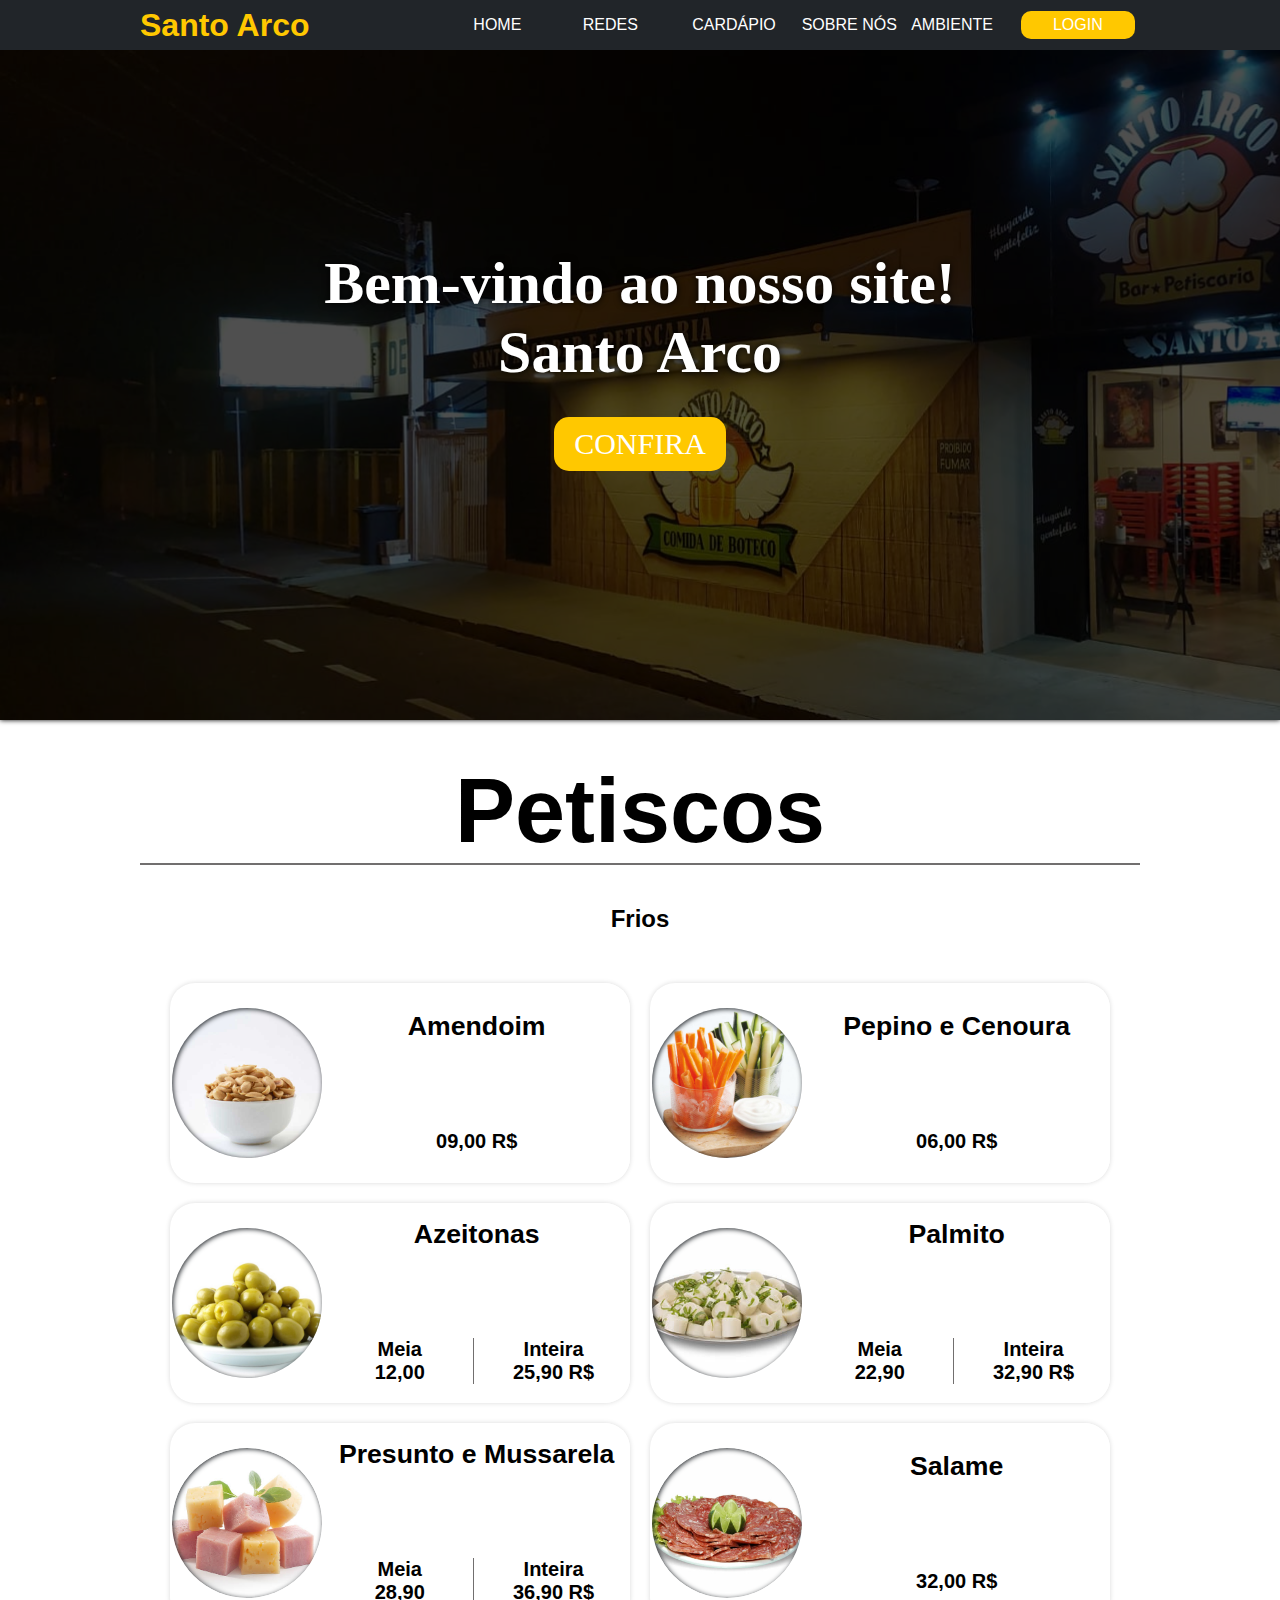
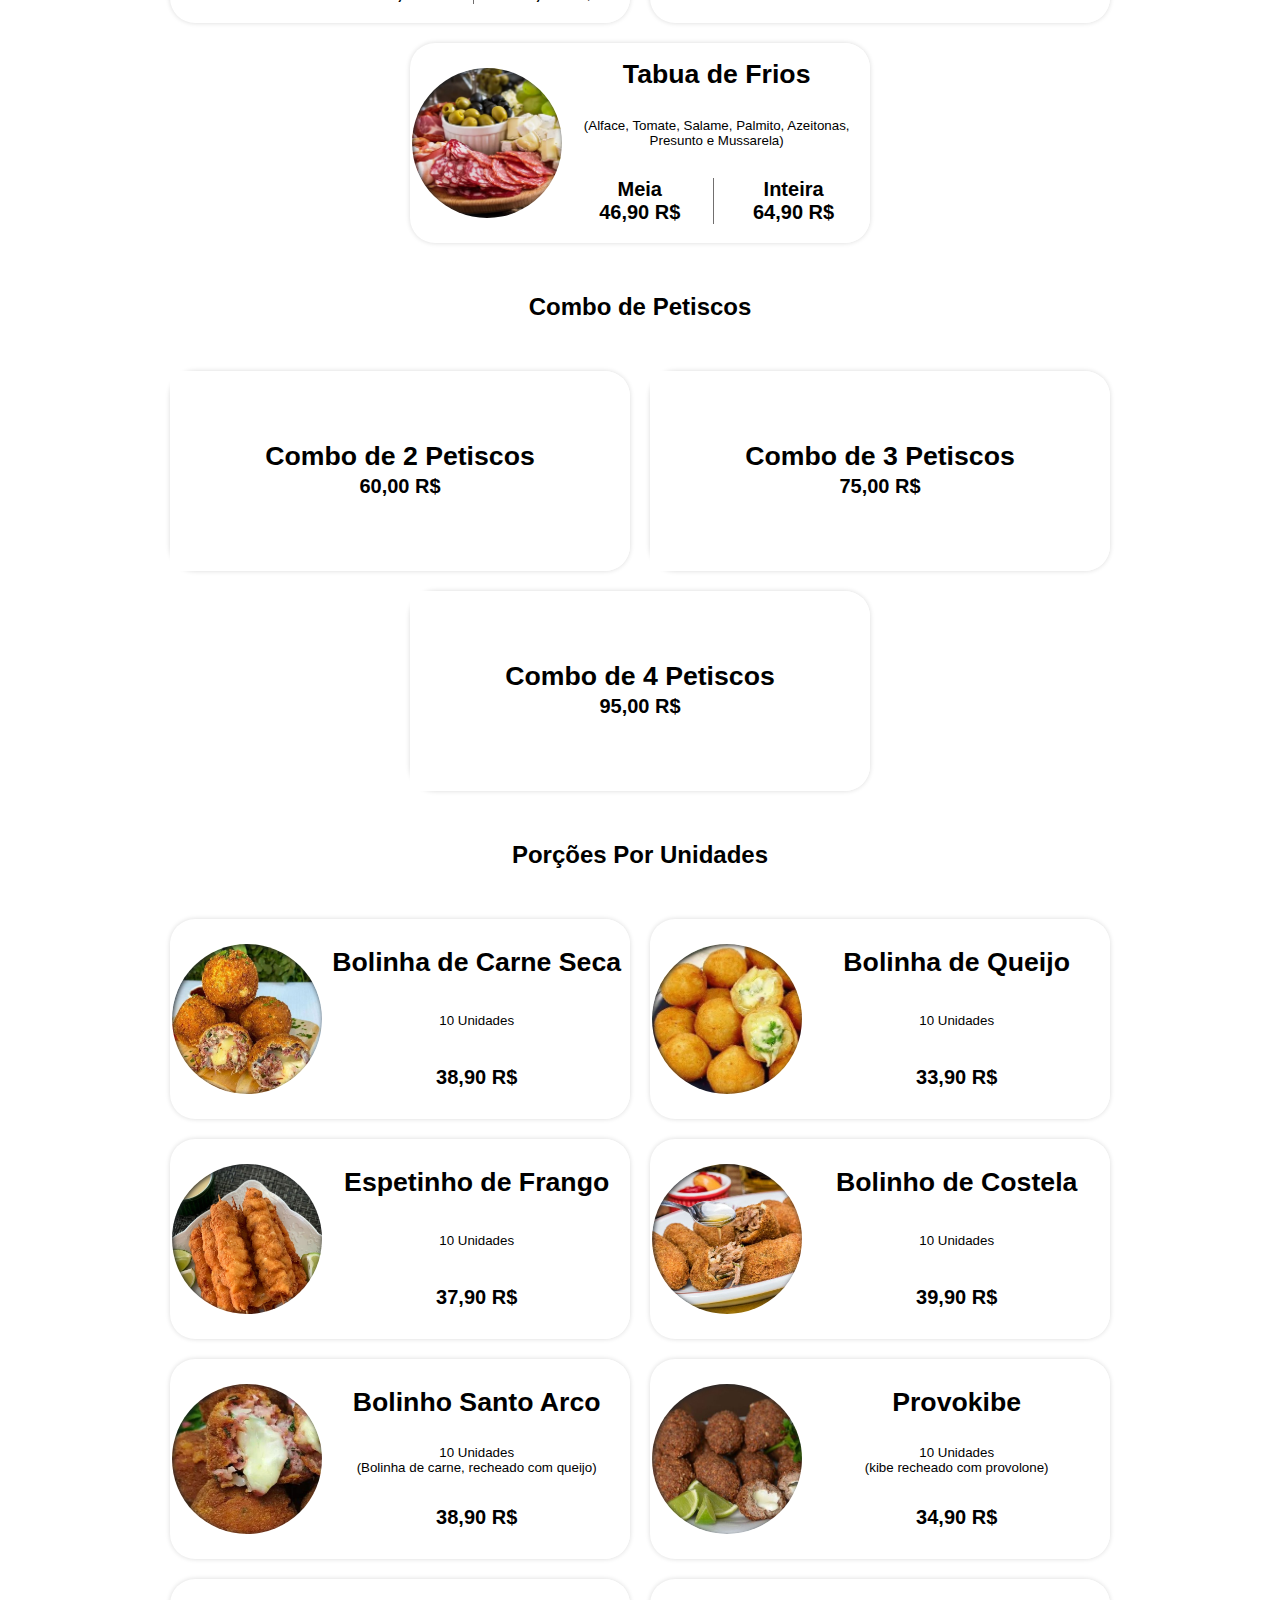
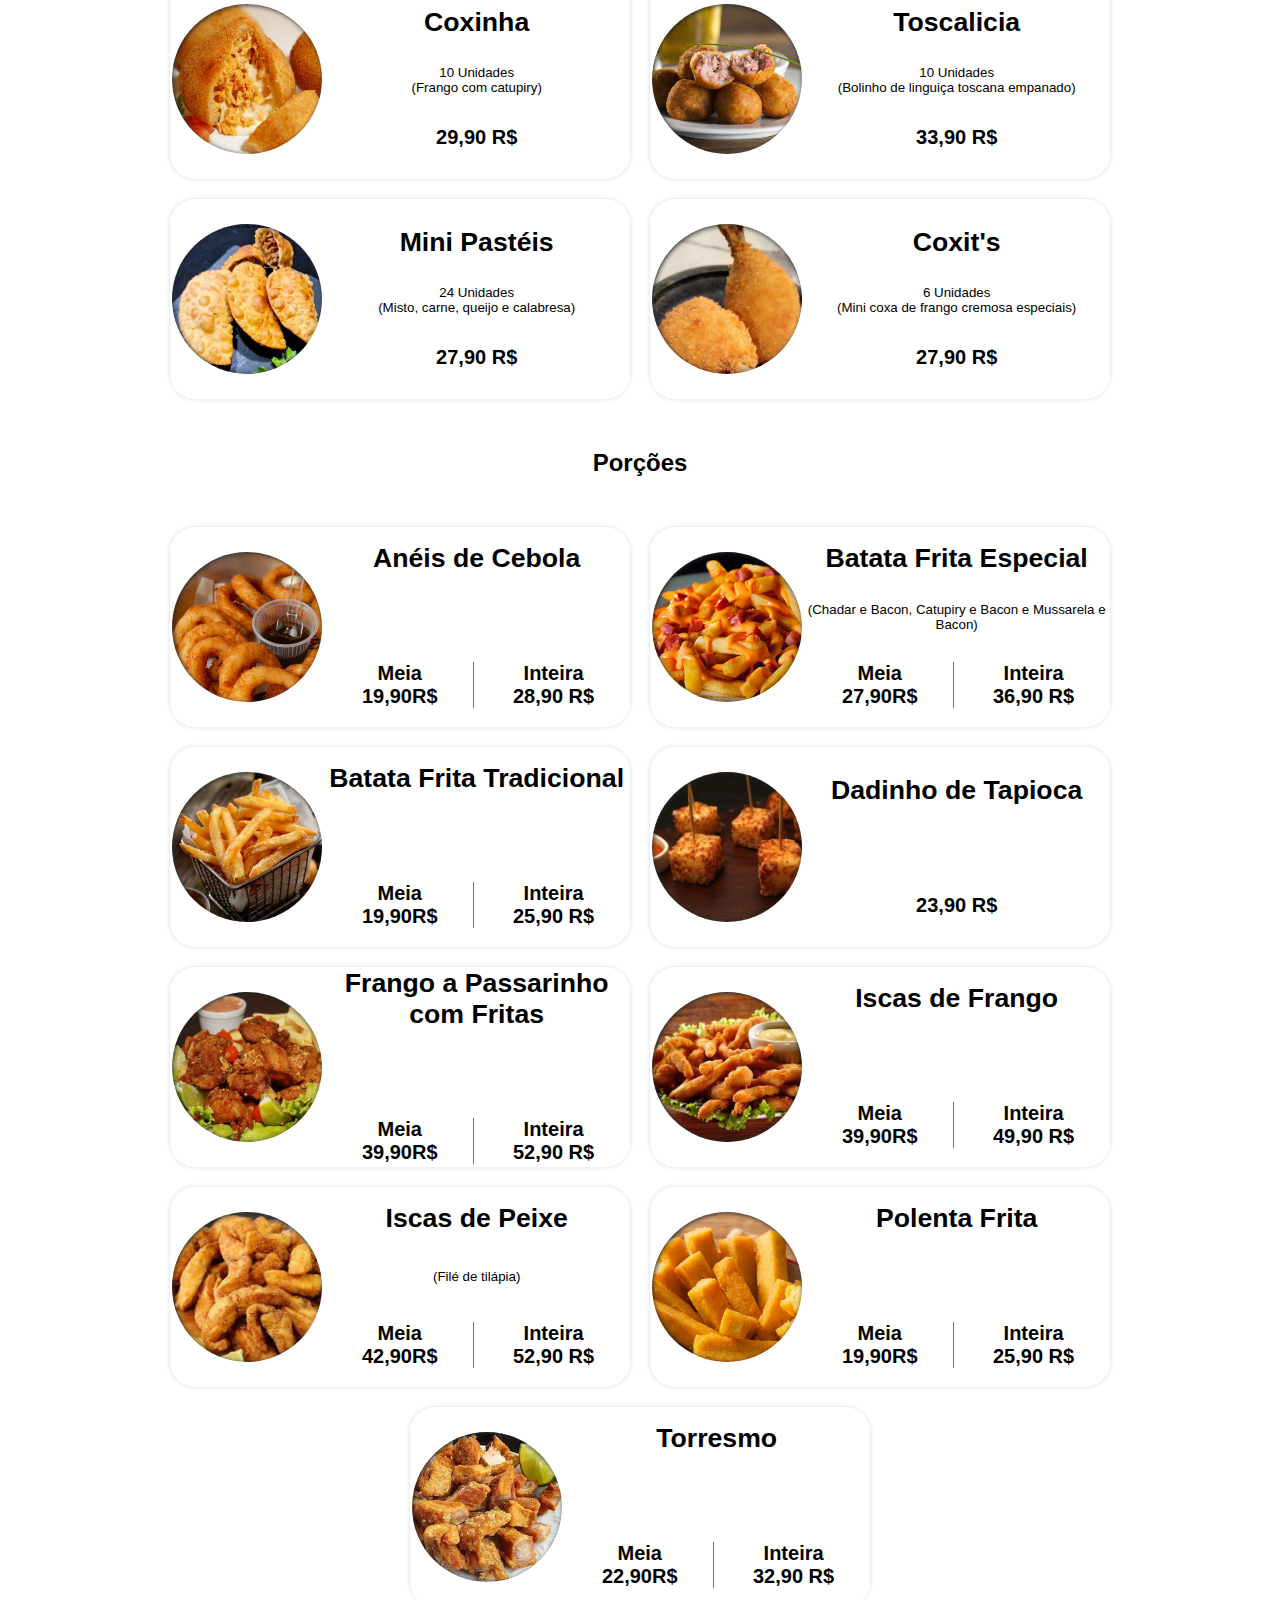
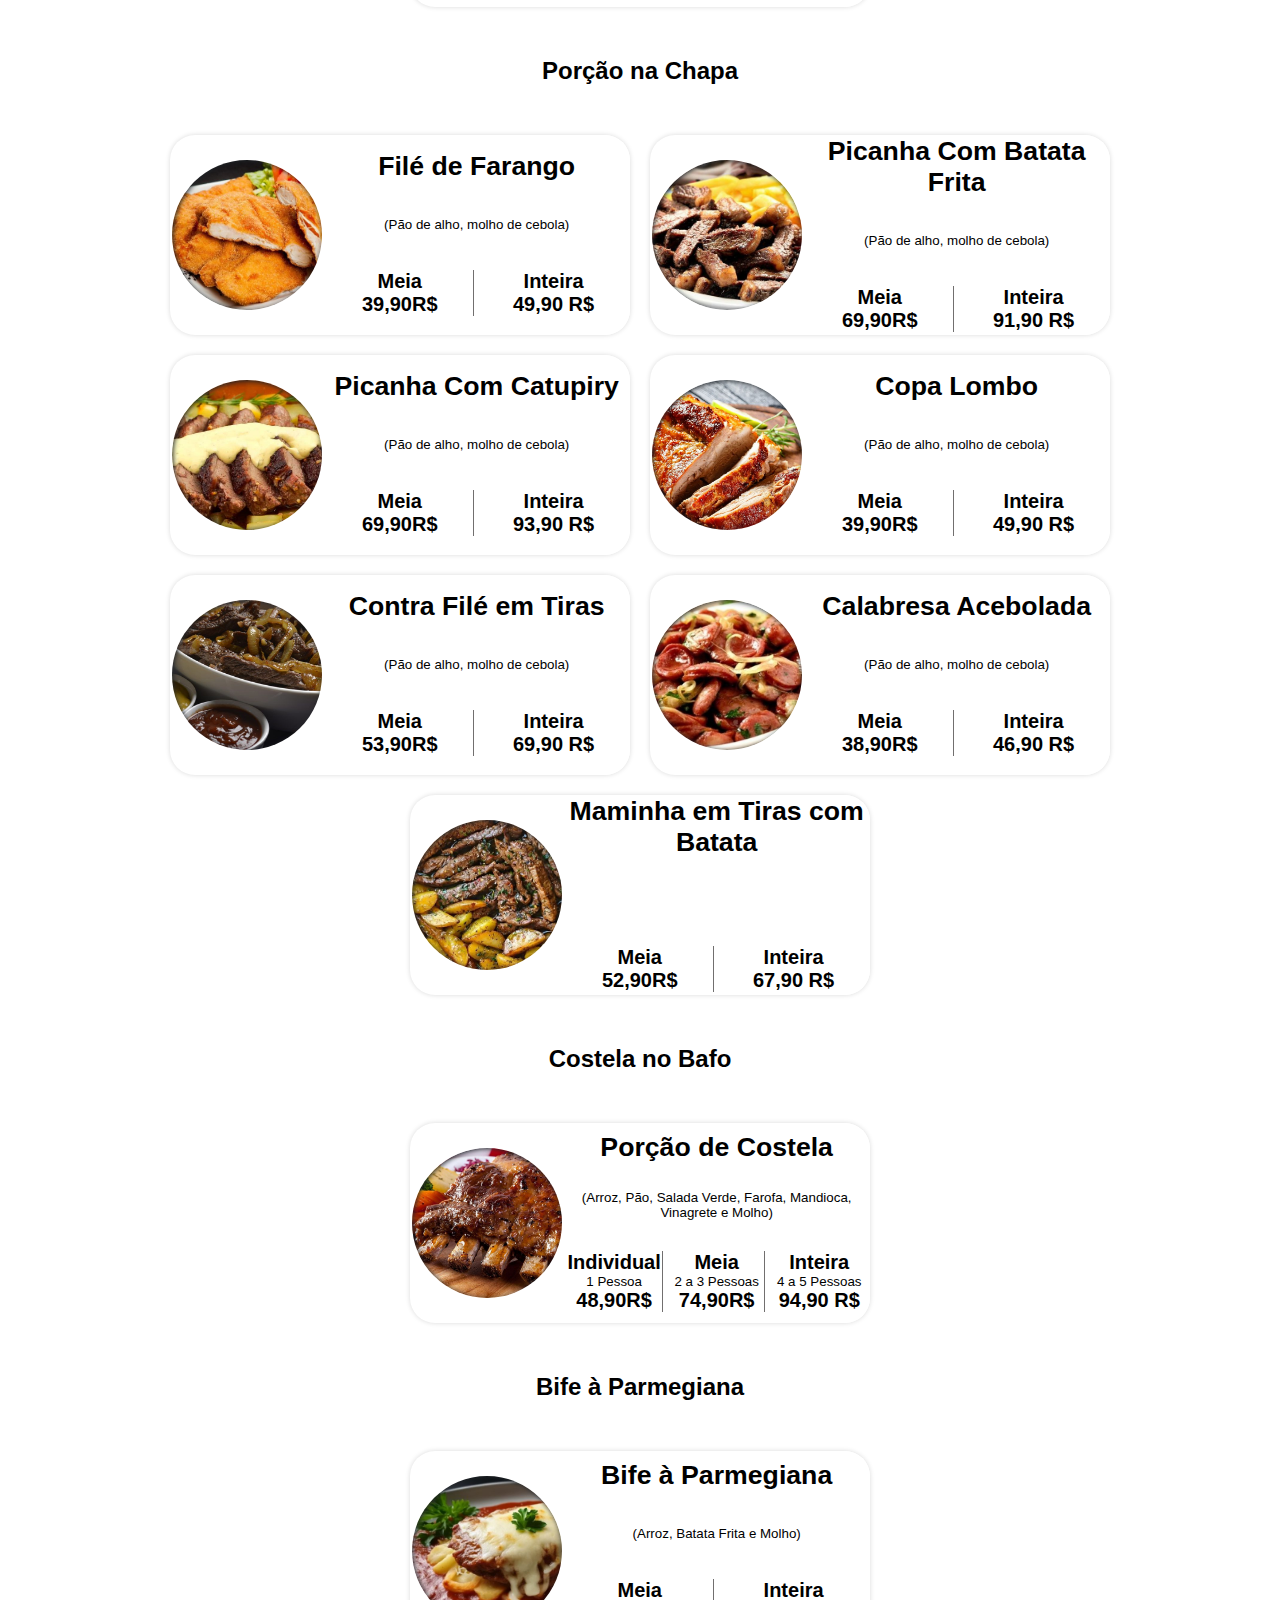
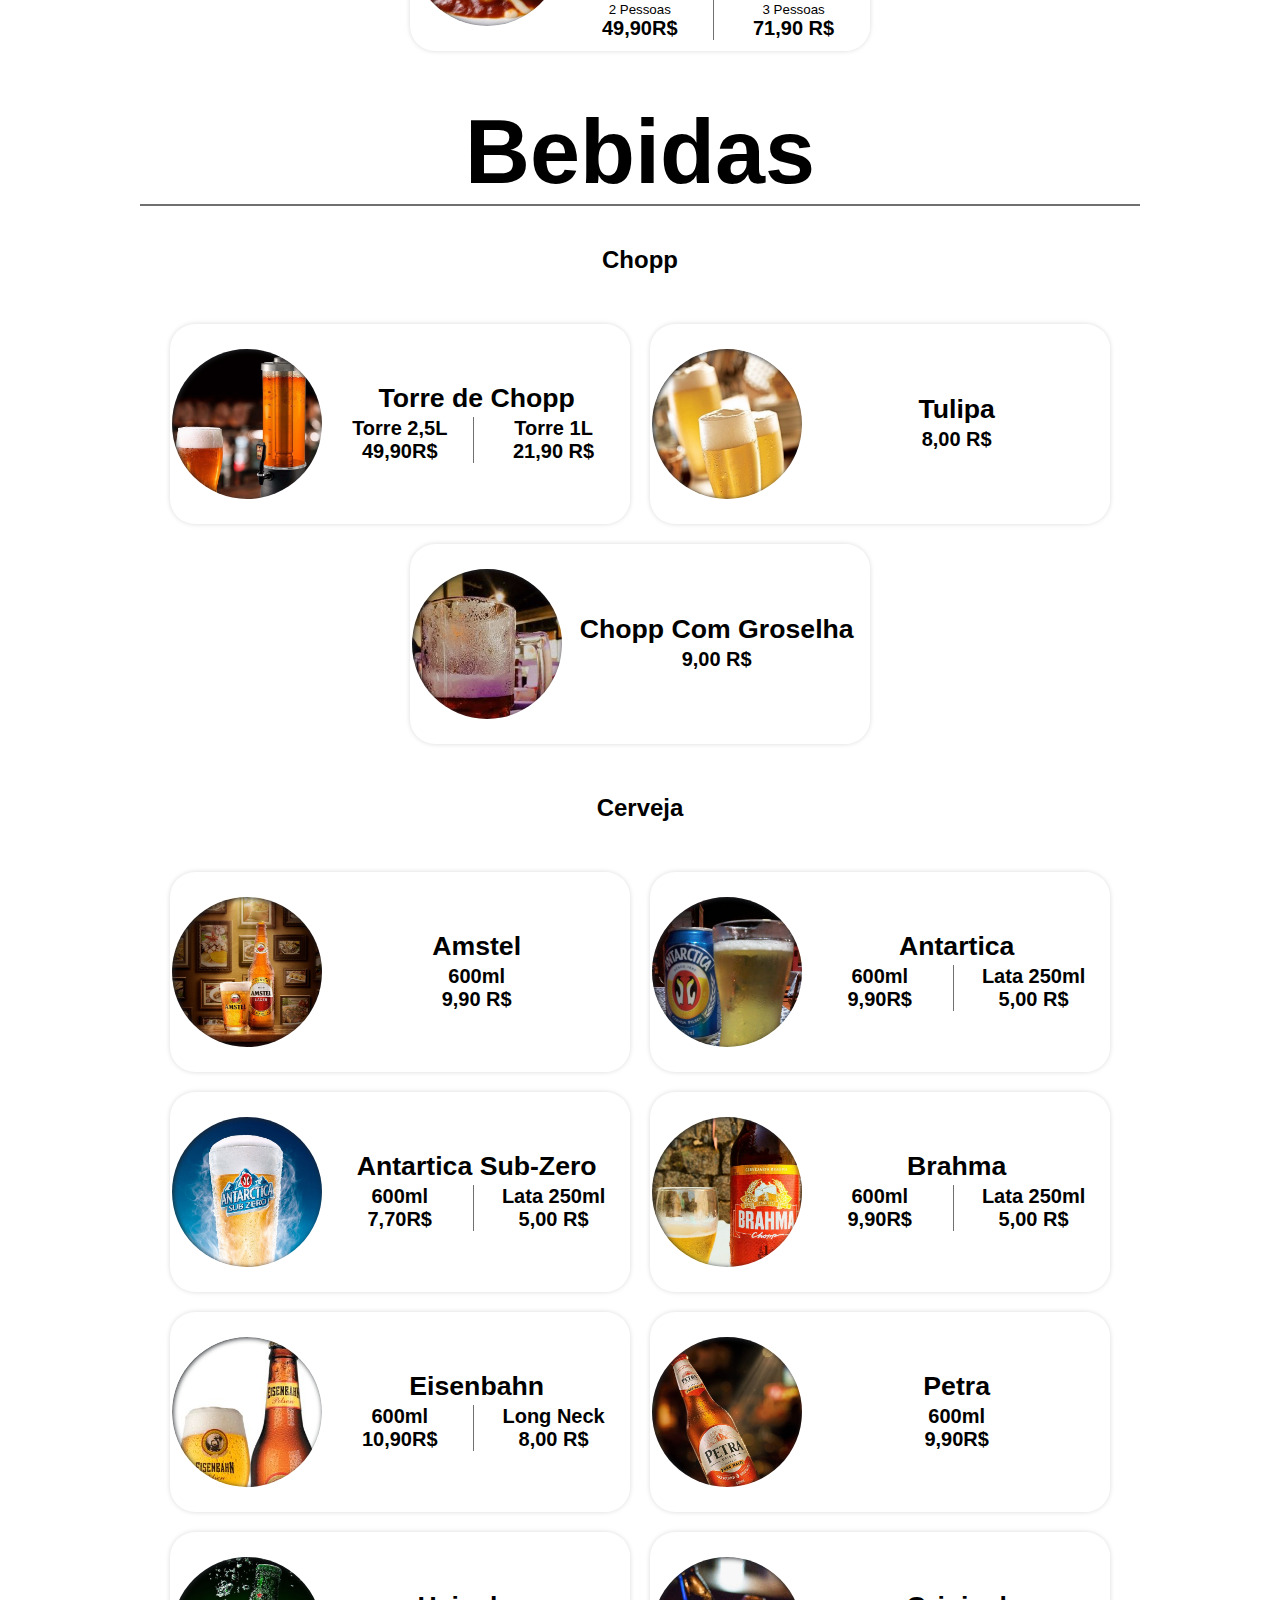
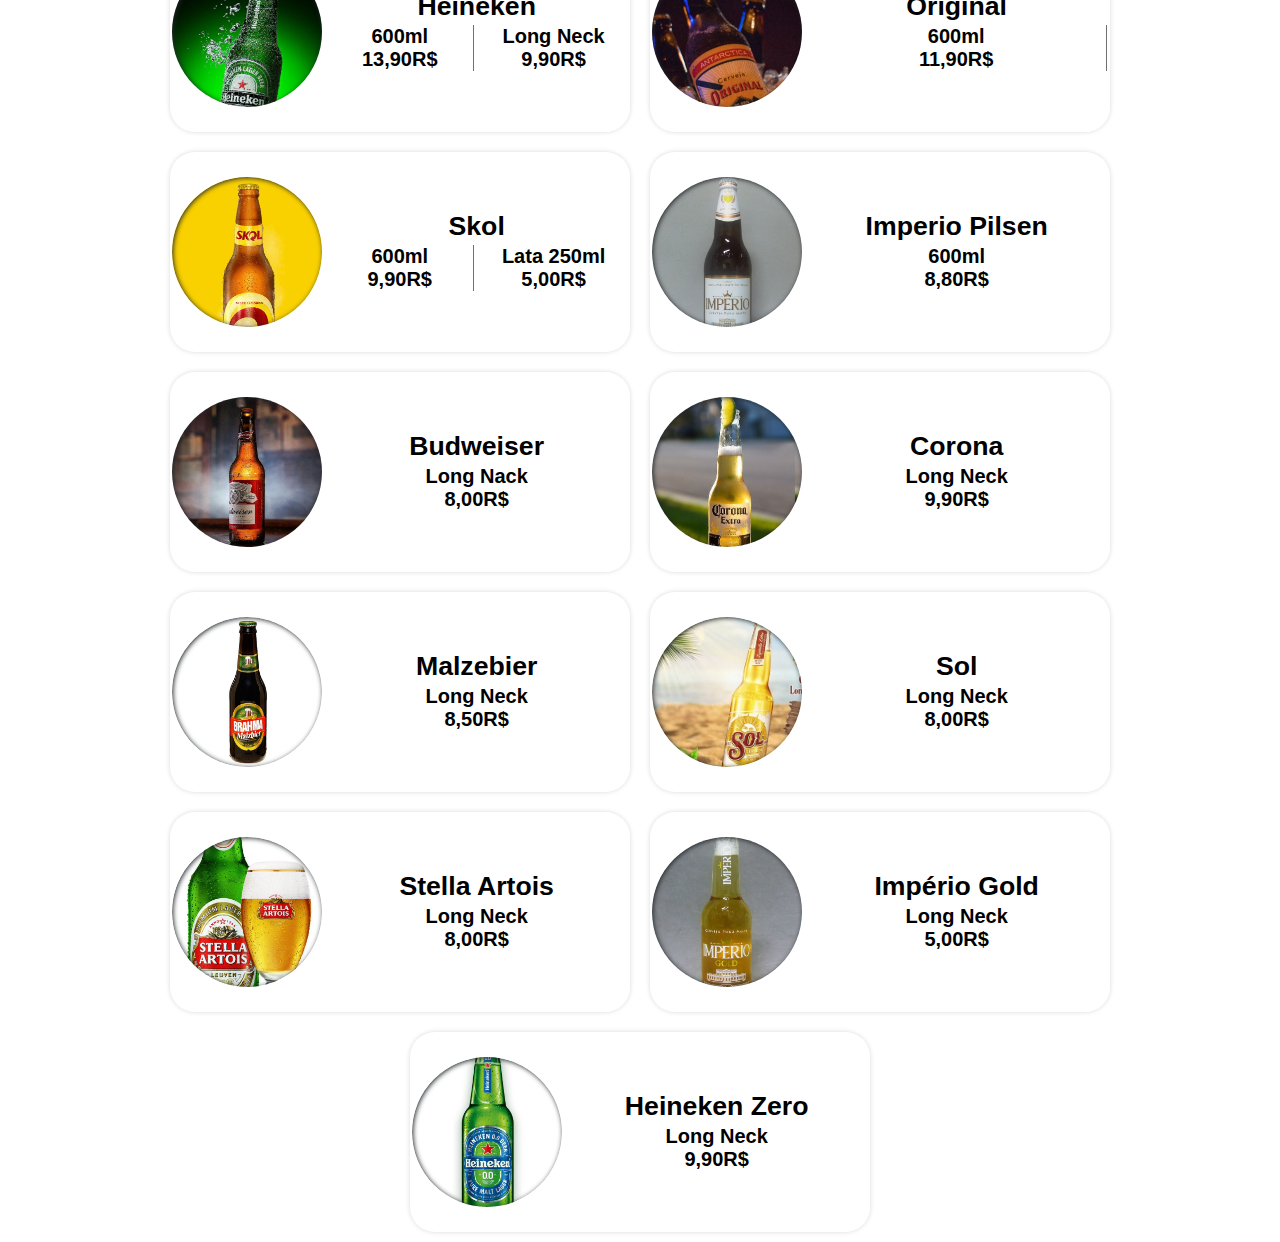
<file: index.html>
<!DOCTYPE html>
<html lang="pt-br">
<head>
    <meta charset="UTF-8">
    <meta name="viewport" content="width=device-width, initial-scale=1.0">
    <link rel="stylesheet" href="assets/css/style.css">
    <link rel="shortcut icon" href="assets/img/logos/favicon.ico" type="image/x-icon">
    <title>Santo Arco</title>
</head>
<body>
    <div class="pedido">
        <div class="quadradoPedido">

        </div>
    </div>

    <nav class="navbar">
        <div class="container">
            <div class="tituloHome"><a href="index.html"><h1>Santo Arco</h1></a></div> 
            <div class="navnav">
                <ul type="none">
                    <li class="nav-item"><a href="#">HOME</a></li>
                    <li class="nav-item"><a href="#">REDES</a></li>
                    <li class="nav-item"><a href="#">CARDÁPIO</a></li>
                    <li class="nav-item"><a href="#">SOBRE NÓS</a></li>
                    <li class="nav-item"><a href="#">AMBIENTE</a></li>
                    <li class="nav-item login"><a href="login.html">LOGIN</a></li>
                </ul>
            </div>
        </div>
    </nav>
    <header>
        <div class="blur">
            <div class="container">
                <h1 class="tituloHeader">Bem-vindo ao nosso site!</h1>
                <h2 class="tituloHeader">Santo Arco</h2>
                <div class="conf"><a href="#">CONFIRA</a></div>
            </div>
        </div>
    </header>
    <main>
        <div class="container">
            <section class="petiscos sections">
                <h1 class="tituloSec">Petiscos</h1>

                <h2 class="tituloSec2">Frios</h2>

                <div class="mainCont">

                    <div class="pratos" id="prato1">
                        <div class="pratoSepara">
                            <div class="imgProduto">
                    
                            </div>
                        </div>
                        <div class="pratoSepara pratoSepara2">
                            <button class="pedidoButton">
                                <h1>Amendoim</h1>
                                <div class="descricao">
                                    <p>
                                    </p>
                                </div>
                                <div class="precos">
                                    
                                    <div class="porcaoI">
                                        
                                        <h2>09,00 R$</h2>
                                    </div>
                                </div>
                            </button>
                        </div>
                    </div>

                    <div class="pratos" id="prato2">
                        <div class="pratoSepara">
                            <div class="imgProduto">
                    
                            </div>
                        </div>
                        <div class="pratoSepara pratoSepara2">
                            <button class="pedidoButton">
                                <h1>Pepino e Cenoura</h1>
                                <div class="descricao">
                                    <p>
                                    </p>
                                </div>
                                <div class="precos">
                                    
                                    <div class="porcaoI">
                                        
                                        <h2>06,00 R$</h2>
                                    </div>
                                </div>
                            </button>
                        </div>
                    </div>

                    <div class="pratos" id="prato3">
                        <div class="pratoSepara">
                            <div class="imgProduto">
                    
                            </div>
                        </div>
                        <div class="pratoSepara pratoSepara2">
                            <button class="pedidoButton">
                                <h1>Azeitonas</h1>
                                <div class="descricao">
                                    <p>
                                    </p>
                                </div>
                                <div class="precos">
                                    <div class="porcaoM">
                                        <h2>Meia</h2>
                                        <h2>12,00</h2>
                                    </div>
                                    <div class="porcaoI">
                                        <h2>Inteira</h2>
                                        <h2>25,90 R$</h2>
                                    </div>
                                </div>
                            </button>
                        </div>
                    </div>

                    <div class="pratos" id="prato4">
                        <div class="pratoSepara">
                            <div class="imgProduto">
                    
                            </div>
                        </div>
                        <div class="pratoSepara pratoSepara2">
                            <button class="pedidoButton">
                                <h1>Palmito</h1>
                                <div class="descricao">
                                    <p>
                                    </p>
                                </div>
                                <div class="precos">
                                    <div class="porcaoM">
                                        <h2>Meia</h2>
                                        <h2>22,90</h2>
                                    </div>
                                    <div class="porcaoI">
                                        <h2>Inteira</h2>
                                        <h2>32,90 R$</h2>
                                    </div>
                                </div>
                            </button>
                        </div>
                    </div>

                    <div class="pratos" id="prato5">
                        <div class="pratoSepara">
                            <div class="imgProduto">
                    
                            </div>
                        </div>
                        <div class="pratoSepara pratoSepara2">
                            <button class="pedidoButton">
                                <h1>Presunto e Mussarela</h1>
                                <div class="descricao">
                                    <p>
                                    </p>
                                </div>
                                <div class="precos">
                                    <div class="porcaoM">
                                        <h2>Meia</h2>
                                        <h2>28,90</h2>
                                    </div>
                                    <div class="porcaoI">
                                        <h2>Inteira</h2>
                                        <h2>36,90 R$</h2>
                                    </div>
                                </div>
                            </button>
                        </div>
                    </div>

                    <div class="pratos" id="prato6">
                        <div class="pratoSepara">
                            <div class="imgProduto">
                    
                            </div>
                        </div>
                        <div class="pratoSepara pratoSepara2">
                            <button class="pedidoButton">
                                <h1>Salame</h1>
                                <div class="descricao">
                                    <p>
                                    </p>
                                </div>
                                <div class="precos">
                                    
                                    <div class="porcaoI">
                                        
                                        <h2>32,00 R$</h2>
                                    </div>
                                </div>
                            </button>
                        </div>
                    </div>

                    <div class="pratos" id="prato7">
                        <div class="pratoSepara">
                            <div class="imgProduto">
                    
                            </div>
                        </div>
                        <div class="pratoSepara pratoSepara2">
                            <button class="pedidoButton">
                                <h1>Tabua de Frios</h1>
                                <div class="descricao">
                                    <p>(Alface, Tomate, Salame, Palmito, Azeitonas, Presunto e Mussarela)
                                    </p>
                                </div>
                                <div class="precos">
                                    <div class="porcaoM">
                                        <h2>Meia</h2>
                                        <h2>46,90 R$</h2>
                                    </div>
                                    <div class="porcaoI">
                                        <h2>Inteira</h2>
                                        <h2>64,90 R$</h2>
                                    </div>
                                </div>
                            </button>
                        </div>
                    </div>

                </div>

                <h2 class="tituloSec2">Combo de Petiscos</h2>
                
                <div class="mainCont">

                    <div class="pratos" id="prato35">
                    <div class="pratoSepara pratoSepara2">
                        <button class="pedidoButton">
                            <h1>Combo de 2 Petiscos</h1>
                            <div class="precos">
                                <div class="porcaoI">
                                    <h2>60,00 R$</h2>
                                </div>
                            </div>
                        </button>
                    </div>
                    </div>

                    <div class="pratos" id="prato36">
                        <div class="pratoSepara pratoSepara2">
                            <button class="pedidoButton">
                                <h1>Combo de 3 Petiscos</h1>
                                <div class="precos">
                                    <div class="porcaoI">
                                        <h2>75,00 R$</h2>
                                    </div>
                                </div>
                            </button>
                        </div>
                    </div>

                    <div class="pratos" id="prato37">
                        <div class="pratoSepara pratoSepara2">
                            <button class="pedidoButton">
                                <h1>Combo de 4 Petiscos</h1>
                                <div class="precos">
                                    <div class="porcaoI">
                                        <h2>95,00 R$</h2>
                                    </div>
                                </div>
                            </button>
                        </div>
                    </div>

                </div>

                <h2 class="tituloSec2">Porções Por Unidades
                </h2>

                <div class="mainCont">

                    <div class="pratos" id="prato8">
                        <div class="pratoSepara">
                            <div class="imgProduto">
                    
                            </div>
                        </div>
                        <div class="pratoSepara pratoSepara2">
                            <button class="pedidoButton">
                                <h1>Bolinha de Carne Seca</h1>
                                <div class="descricao">
                                    <p>
                                        10 Unidades
                                    </p>
                                </div>
                                <div class="precos">
                                    
                                    <div class="porcaoI">
                                        
                                        <h2>38,90 R$</h2>
                                    </div>
                                </div>
                            </button>
                        </div>
                    </div>

                    <div class="pratos" id="prato9">
                        <div class="pratoSepara">
                            <div class="imgProduto">
                    
                            </div>
                        </div>
                        <div class="pratoSepara pratoSepara2">
                            <button class="pedidoButton">
                                <h1>Bolinha de Queijo</h1>
                                <div class="descricao">
                                    <p>
                                        10 Unidades
                                    </p>
                                </div>
                                <div class="precos">
                                    
                                    <div class="porcaoI">
                                        <h2>33,90 R$</h2>
                                    </div>
                                </div>
                            </button>
                        </div>
                    </div>

                    <div class="pratos" id="prato10">
                        <div class="pratoSepara">
                            <div class="imgProduto">
                    
                            </div>
                        </div>
                        <div class="pratoSepara pratoSepara2">
                            <button class="pedidoButton">
                                <h1>Espetinho de Frango</h1>
                                <div class="descricao">
                                    <p>
                                        10 Unidades
                                    </p>
                                </div>
                                <div class="precos">
                                    
                                    <div class="porcaoI">
                                        
                                        <h2>37,90 R$</h2>
                                    </div>
                                </div>
                            </button>
                        </div>
                    </div>

                    <div class="pratos" id="prato11">
                        <div class="pratoSepara">
                            <div class="imgProduto">
                    
                            </div>
                        </div>
                        <div class="pratoSepara pratoSepara2">
                            <button class="pedidoButton">
                                <h1>Bolinho de Costela</h1>
                                <div class="descricao">
                                    <p>
                                        10 Unidades
                                    </p>
                                </div>
                                <div class="precos">
                                    <div class="porcaoI">
                                        <h2>39,90 R$</h2>
                                    </div>
                                </div>
                            </button>
                        </div>
                    </div>

                    <div class="pratos" id="prato12">
                        <div class="pratoSepara">
                            <div class="imgProduto">
                    
                            </div>
                        </div>
                        <div class="pratoSepara pratoSepara2">
                            <button class="pedidoButton">
                                <h1>Bolinho Santo Arco</h1>
                                <div class="descricao">
                                    <p>
                                        10 Unidades <br>(Bolinha de carne, recheado com queijo)
                                    </p>
                                </div>
                                <div class="precos">                                   
                                    <div class="porcaoI">
                                        <h2>38,90 R$</h2>
                                    </div>
                                </div>
                            </button>
                        </div>
                    </div>
                    
                    <div class="pratos" id="prato13">
                        <div class="pratoSepara">
                            <div class="imgProduto">
                    
                            </div>
                        </div>
                        <div class="pratoSepara pratoSepara2">
                            <button class="pedidoButton">
                                <h1>Provokibe</h1>
                                <div class="descricao">
                                    <p>
                                        10 Unidades <br>(kibe recheado com provolone)
                                    </p>
                                </div>
                                <div class="precos">
                                    
                                    <div class="porcaoI">
                                        
                                        <h2>34,90 R$</h2>
                                    </div>
                                </div>
                            </button>
                        </div>
                    </div>

                    <div class="pratos" id="prato14">
                        <div class="pratoSepara">
                            <div class="imgProduto">
                    
                            </div>
                        </div>
                        <div class="pratoSepara pratoSepara2">
                            <button class="pedidoButton">
                                <h1>Coxinha</h1>
                                <div class="descricao">
                                    <p>
                                        10 Unidades <br>(Frango com catupiry)
                                    </p>
                                </div>
                                <div class="precos">
                                    <div class="porcaoI">
                                        
                                        <h2>29,90 R$</h2>
                                    </div>
                                </div>
                            </button>
                        </div>
                    </div>

                    <div class="pratos" id="prato15">
                        <div class="pratoSepara">
                            <div class="imgProduto">
                    
                            </div>
                        </div>
                        <div class="pratoSepara pratoSepara2">
                            <button class="pedidoButton">
                                <h1>Toscalicia</h1>
                                <div class="descricao">
                                    <p>
                                        10 Unidades <br>(Bolinho de linguiça toscana empanado)
                                    </p>
                                </div>
                                <div class="precos">
                                    <div class="porcaoI">
                                        
                                        <h2>33,90 R$</h2>
                                    </div>
                                </div>
                            </button>
                        </div>
                    </div>

                    <div class="pratos" id="prato16">
                        <div class="pratoSepara">
                            <div class="imgProduto">
                    
                            </div>
                        </div>
                        <div class="pratoSepara pratoSepara2">
                            <button class="pedidoButton">
                                <h1>Mini Pastéis</h1>
                                <div class="descricao">
                                    <p>
                                        24 Unidades <br>(Misto, carne, queijo e calabresa)
                                    </p>
                                </div>
                                <div class="precos">
                                    <div class="porcaoI">
                                        
                                        <h2>27,90 R$</h2>
                                    </div>
                                </div>
                            </button>
                        </div>
                    </div>

                    <div class="pratos" id="prato17">
                        <div class="pratoSepara">
                            <div class="imgProduto">
                    
                            </div>
                        </div>
                        <div class="pratoSepara pratoSepara2">
                            <button class="pedidoButton">
                                <h1>Coxit's</h1>
                                <div class="descricao">
                                    <p>
                                        6 Unidades <br>(Mini coxa de frango cremosa especiais)
                                    </p>
                                </div>
                                <div class="precos">
                                    <div class="porcaoI">
                                        
                                        <h2>27,90 R$</h2>
                                    </div>
                                </div>
                            </button>
                        </div>
                    </div>

                </div>

                <h2 class="tituloSec2">Porções
                </h2>

                <div class="mainCont">
                    
                    <div class="pratos" id="prato18">
                        <div class="pratoSepara">
                            <div class="imgProduto">
                    
                            </div>
                        </div>
                        <div class="pratoSepara pratoSepara2">
                            <button class="pedidoButton">
                                <h1>Anéis de Cebola</h1>
                                <div class="descricao">
                                    <p>
                                    </p>
                                </div>
                                <div class="precos">
                                    <div class="porcaoM">
                                        <h2>Meia</h2>
                                        <h2>19,90R$</h2>
                                    </div>
                                    <div class="porcaoI">
                                        <h2>Inteira</h2>
                                        <h2>28,90 R$</h2>
                                    </div>
                                </div>
                            </button>
                        </div>
                    </div>

                    <div class="pratos" id="prato19">
                        <div class="pratoSepara">
                            <div class="imgProduto">
                    
                            </div>
                        </div>
                        <div class="pratoSepara pratoSepara2">
                            <button class="pedidoButton">
                                <h1>Batata Frita Especial</h1>
                                <div class="descricao">
                                    <p>
                                        (Chadar e Bacon, Catupiry e Bacon e Mussarela e Bacon)
                                    </p>
                                </div>
                                <div class="precos">
                                    <div class="porcaoM">
                                        <h2>Meia</h2>
                                        <h2>27,90R$</h2>
                                    </div>
                                    <div class="porcaoI">
                                        <h2>Inteira</h2>
                                        <h2>36,90 R$</h2>
                                    </div>
                                </div>
                            </button>
                        </div>
                    </div>                  

                    <div class="pratos" id="prato20">
                        <div class="pratoSepara">
                            <div class="imgProduto">
                    
                            </div>
                        </div>
                        <div class="pratoSepara pratoSepara2">
                            <button class="pedidoButton">
                                <h1>Batata Frita Tradicional</h1>
                                <div class="descricao">
                                    <p>
                                    </p>
                                </div>
                                <div class="precos">
                                    <div class="porcaoM">
                                        <h2>Meia</h2>
                                        <h2>19,90R$</h2>
                                    </div>
                                    <div class="porcaoI">
                                        <h2>Inteira</h2>
                                        <h2>25,90 R$</h2>
                                    </div>
                                </div>
                            </button>
                        </div>
                    </div> 

                    <div class="pratos" id="prato21">
                        <div class="pratoSepara">
                            <div class="imgProduto">
                    
                            </div>
                        </div>
                        <div class="pratoSepara pratoSepara2">
                            <button class="pedidoButton">
                                <h1>Dadinho de Tapioca</h1>
                                <div class="descricao">
                                    <p>
                                    </p>
                                </div>
                                <div class="precos">
                                    
                                    <div class="porcaoI">
                                        
                                        <h2>23,90 R$</h2>
                                    </div>
                                </div>
                            </button>
                        </div>
                    </div> 

                    <div class="pratos" id="prato22">
                        <div class="pratoSepara">
                            <div class="imgProduto">
                    
                            </div>
                        </div>
                        <div class="pratoSepara pratoSepara2">
                            <button class="pedidoButton">
                                <h1>Frango a Passarinho com Fritas</h1>
                                <div class="descricao">
                                    <p>
                                    </p>
                                </div>
                                <div class="precos">
                                    <div class="porcaoM">
                                        <h2>Meia</h2>
                                        <h2>39,90R$</h2>
                                    </div>
                                    <div class="porcaoI">
                                        <h2>Inteira</h2>
                                        <h2>52,90 R$</h2>
                                    </div>
                                </div>
                            </button>
                        </div>
                    </div>

                    <div class="pratos" id="prato23">
                        <div class="pratoSepara">
                            <div class="imgProduto">
                    
                            </div>
                        </div>
                        <div class="pratoSepara pratoSepara2">
                            <button class="pedidoButton">
                                <h1>Iscas de Frango</h1>
                                <div class="descricao">
                                    <p>
                                    </p>
                                </div>
                                <div class="precos">
                                    <div class="porcaoM">
                                        <h2>Meia</h2>
                                        <h2>39,90R$</h2>
                                    </div>
                                    <div class="porcaoI">
                                        <h2>Inteira</h2>
                                        <h2>49,90 R$</h2>
                                    </div>
                                </div>
                            </button>
                        </div>
                    </div>

                    <div class="pratos" id="prato24">
                        <div class="pratoSepara">
                            <div class="imgProduto">
                    
                            </div>
                        </div>
                        <div class="pratoSepara pratoSepara2">
                            <button class="pedidoButton">
                                <h1>Iscas de Peixe</h1>
                                <div class="descricao">
                                    <p>
                                        (Filé de tilápia)
                                    </p>
                                </div>
                                <div class="precos">
                                    <div class="porcaoM">
                                        <h2>Meia</h2>
                                        <h2>42,90R$</h2>
                                    </div>
                                    <div class="porcaoI">
                                        <h2>Inteira</h2>
                                        <h2>52,90 R$</h2>
                                    </div>
                                </div>
                            </button>
                        </div>
                    </div>

                    <div class="pratos" id="prato25">
                        <div class="pratoSepara">
                            <div class="imgProduto">
                    
                            </div>
                        </div>
                        <div class="pratoSepara pratoSepara2">
                            <button class="pedidoButton">
                                <h1>Polenta Frita</h1>
                                <div class="descricao">
                                    <p>

                                    </p>
                                </div>
                                <div class="precos">
                                    <div class="porcaoM">
                                        <h2>Meia</h2>
                                        <h2>19,90R$</h2>
                                    </div>
                                    <div class="porcaoI">
                                        <h2>Inteira</h2>
                                        <h2>25,90 R$</h2>
                                    </div>
                                </div>
                            </button>
                        </div>
                    </div>

                    <div class="pratos" id="prato26">
                        <div class="pratoSepara">
                            <div class="imgProduto">
                    
                            </div>
                        </div>
                        <div class="pratoSepara pratoSepara2">
                            <button class="pedidoButton">
                                <h1>Torresmo</h1>
                                <div class="descricao">
                                    <p>

                                    </p>
                                </div>
                                <div class="precos">
                                    <div class="porcaoM">
                                        <h2>Meia</h2>
                                        <h2>22,90R$</h2>
                                    </div>
                                    <div class="porcaoI">
                                        <h2>Inteira</h2>
                                        <h2>32,90 R$</h2>
                                    </div>
                                </div>
                            </button>
                        </div>
                    </div>
                    
                    
                </div>

                <h2 class="tituloSec2">Porção na Chapa
                </h2>

                <div class="mainCont">

                    <div class="pratos" id="prato27">
                        <div class="pratoSepara">
                            <div class="imgProduto">
                    
                            </div>
                        </div>
                        <div class="pratoSepara pratoSepara2">
                            <button class="pedidoButton">
                                <h1>Filé de Farango</h1>
                                <div class="descricao">
                                    <p>
                                        (Pão de alho, molho de cebola)
                                    </p>
                                </div>
                                <div class="precos">
                                    <div class="porcaoM">
                                        <h2>Meia</h2>
                                        <h2>39,90R$</h2>
                                    </div>
                                    <div class="porcaoI">
                                        <h2>Inteira</h2>
                                        <h2>49,90 R$</h2>
                                    </div>
                                </div>
                            </button>
                        </div>
                    </div>

                    <div class="pratos" id="prato28">
                        <div class="pratoSepara">
                            <div class="imgProduto">
                    
                            </div>
                        </div>
                        <div class="pratoSepara pratoSepara2">
                            <button class="pedidoButton">
                                <h1>Picanha Com Batata Frita</h1>
                                <div class="descricao">
                                    <p>
                                        (Pão de alho, molho de cebola)
                                    </p>
                                </div>
                                <div class="precos">
                                    <div class="porcaoM">
                                        <h2>Meia</h2>
                                        <h2>69,90R$</h2>
                                    </div>
                                    <div class="porcaoI">
                                        <h2>Inteira</h2>
                                        <h2>91,90 R$</h2>
                                    </div>
                                </div>
                            </button>
                        </div>
                    </div>

                    <div class="pratos" id="prato29">
                        <div class="pratoSepara">
                            <div class="imgProduto">
                    
                            </div>
                        </div>
                        <div class="pratoSepara pratoSepara2">
                            <button class="pedidoButton">
                                <h1>Picanha Com Catupiry</h1>
                                <div class="descricao">
                                    <p>
                                        (Pão de alho, molho de cebola)
                                    </p>
                                </div>
                                <div class="precos">
                                    <div class="porcaoM">
                                        <h2>Meia</h2>
                                        <h2>69,90R$</h2>
                                    </div>
                                    <div class="porcaoI">
                                        <h2>Inteira</h2>
                                        <h2>93,90 R$</h2>
                                    </div>
                                </div>
                            </button>
                        </div>
                    </div>

                    <div class="pratos" id="prato30">
                        <div class="pratoSepara">
                            <div class="imgProduto">
                    
                            </div>
                        </div>
                        <div class="pratoSepara pratoSepara2">
                            <button class="pedidoButton">
                                <h1>Copa Lombo</h1>
                                <div class="descricao">
                                    <p>
                                        (Pão de alho, molho de cebola)
                                    </p>
                                </div>
                                <div class="precos">
                                    <div class="porcaoM">
                                        <h2>Meia</h2>
                                        <h2>39,90R$</h2>
                                    </div>
                                    <div class="porcaoI">
                                        <h2>Inteira</h2>
                                        <h2>49,90 R$</h2>
                                    </div>
                                </div>
                            </button>
                        </div>
                    </div>

                    <div class="pratos" id="prato31">
                        <div class="pratoSepara">
                            <div class="imgProduto">
                    
                            </div>
                        </div>
                        <div class="pratoSepara pratoSepara2">
                            <button class="pedidoButton">
                                <h1>Contra Filé em Tiras</h1>
                                <div class="descricao">
                                    <p>
                                        (Pão de alho, molho de cebola)
                                    </p>
                                </div>
                                <div class="precos">
                                    <div class="porcaoM">
                                        <h2>Meia</h2>
                                        <h2>53,90R$</h2>
                                    </div>
                                    <div class="porcaoI">
                                        <h2>Inteira</h2>
                                        <h2>69,90 R$</h2>
                                    </div>
                                </div>
                            </button>
                        </div>
                    </div>

                    <div class="pratos" id="prato32">
                        <div class="pratoSepara">
                            <div class="imgProduto">
                    
                            </div>
                        </div>
                        <div class="pratoSepara pratoSepara2">
                            <button class="pedidoButton">
                                <h1>Calabresa Acebolada</h1>
                                <div class="descricao">
                                    <p>
                                        (Pão de alho, molho de cebola)
                                    </p>
                                </div>
                                <div class="precos">
                                    <div class="porcaoM">
                                        <h2>Meia</h2>
                                        <h2>38,90R$</h2>
                                    </div>
                                    <div class="porcaoI">
                                        <h2>Inteira</h2>
                                        <h2>46,90 R$</h2>
                                    </div>
                                </div>
                            </button>
                        </div>
                    </div>

                    <div class="pratos" id="prato33">
                        <div class="pratoSepara">
                            <div class="imgProduto">
                    
                            </div>
                        </div>
                        <div class="pratoSepara pratoSepara2">
                            <button class="pedidoButton">
                                <h1>Maminha em Tiras com Batata</h1>
                                <div class="descricao">
                                    <p>
                                        
                                    </p>
                                </div>
                                <div class="precos">
                                    <div class="porcaoM">
                                        <h2>Meia</h2>
                                        <h2>52,90R$</h2>
                                    </div>
                                    <div class="porcaoI">
                                        <h2>Inteira</h2>
                                        <h2>67,90 R$</h2>
                                    </div>
                                </div>
                            </button>
                        </div>
                    </div>

                </div>

                <h2 class="tituloSec2">Costela no Bafo
                </h2>

                <div class="mainCont">

                    <div class="pratos" id="prato34">
                        <div class="pratoSepara">
                            <div class="imgProduto">
                    
                            </div>
                        </div>
                        <div class="pratoSepara pratoSepara2">
                            <button class="pedidoButton">
                                <h1>Porção de Costela</h1>
                                <div class="descricao">
                                    <p>
                                       (Arroz, Pão, Salada Verde, Farofa, Mandioca, Vinagrete e Molho) 
                                    </p>
                                </div>
                                <div class="precos">
                                    <div class="porcaoIn porcaoM">
                                        <h2>Individual</h2>
                                        <p>1 Pessoa</p>
                                        <h2>48,90R$</h2>
                                    </div>
                                    <div class="porcaoM">
                                        <h2>Meia</h2>
                                        <p>2 a 3 Pessoas</p>
                                        <h2>74,90R$</h2>
                                    </div>
                                    <div class="porcaoI">
                                        <h2>Inteira</h2>
                                        <p>4 a 5 Pessoas</p>
                                        <h2>94,90 R$</h2>
                                    </div>
                                </div>
                            </button>
                        </div>
                    </div>

                </div>

                <h2 class="tituloSec2">Bife à Parmegiana</h2>

                <div class="mainCont">
                    <div class="pratos" id="prato38">
                        <div class="pratoSepara">
                            <div class="imgProduto">
                    
                            </div>
                        </div>
                        <div class="pratoSepara pratoSepara2">
                            <button class="pedidoButton">
                                <h1>Bife à Parmegiana</h1>
                                <div class="descricao">
                                    <p>
                                       (Arroz, Batata Frita e Molho) 
                                    </p>
                                </div>
                                <div class="precos">
                                    <div class="porcaoM">
                                        <h2>Meia</h2>
                                        <p>2 Pessoas</p>
                                        <h2>49,90R$</h2>
                                    </div>
                                    <div class="porcaoI">
                                        <h2>Inteira</h2>
                                        <p>3 Pessoas</p>
                                        <h2>71,90 R$</h2>
                                    </div>
                                </div>
                            </button>
                        </div>
                    </div>

                </div>

            </section>
            <section class="Bebidas sections">
                <h1 class="tituloSec">Bebidas</h1>
                <h2 class="tituloSec2">Chopp</h2>

                <div class="mainCont">

                    <div class="pratos" id="prato39">
                        <div class="pratoSepara">
                            <div class="imgProduto">
                    
                            </div>
                        </div>
                        <div class="pratoSepara pratoSepara2">
                            <button class="pedidoButton">
                                <h1>Torre de Chopp </h1>
                                <div class="precos">
                                    <div class="porcaoM">
                                        <h2>Torre 2,5L</h2>
                                        <h2>49,90R$</h2>
                                    </div>
                                    <div class="porcaoI">
                                        <h2>Torre 1L</h2>
                                        <h2>21,90 R$</h2>
                                    </div>
                                </div>
                            </button>
                        </div>
                    </div>

                    <div class="pratos" id="prato40">
                        <div class="pratoSepara">
                            <div class="imgProduto">
                    
                            </div>
                        </div>
                        <div class="pratoSepara pratoSepara2">
                            <button class="pedidoButton">
                                <h1>Tulipa</h1>
                                <div class="precos">
                                   
                                    <div class="porcaoI">
                                        
                                        <h2>8,00 R$</h2>
                                    </div>
                                </div>
                            </button>
                        </div>
                    </div>

                    <div class="pratos" id="prato41">
                        <div class="pratoSepara">
                            <div class="imgProduto">
                    
                            </div>
                        </div>
                        <div class="pratoSepara pratoSepara2">
                            <button class="pedidoButton">
                                <h1>Chopp Com Groselha</h1>
                                <div class="precos">
                                   
                                    <div class="porcaoI">
                                        
                                        <h2>9,00 R$</h2>
                                    </div>
                                </div>
                            </button>
                        </div>
                    </div>


                </div>

                <h2 class="tituloSec2">Cerveja</h2>

                <div class="mainCont">


                    <div class="pratos" id="prato42">
                        <div class="pratoSepara">
                            <div class="imgProduto">
                    
                            </div>
                        </div>
                        <div class="pratoSepara pratoSepara2">
                            <button class="pedidoButton">
                                <h1>Amstel</h1>
                                <div class="precos">
                                   
                                    <div class="porcaoI">
                                        <h2>600ml</h2>
                                        <h2>9,90 R$</h2>
                                    </div>
                                </div>
                            </button>
                        </div>
                    </div> 
                
                
                    <div class="pratos" id="prato43">
                        <div class="pratoSepara">
                            <div class="imgProduto">
                    
                            </div>
                        </div>
                        <div class="pratoSepara pratoSepara2">
                            <button class="pedidoButton">
                                <h1>Antartica</h1>
                                <div class="precos">
                                    
                                    <div class="porcaoM">
                                        <h2>600ml</h2>
                                        <h2>9,90R$</h2>
                                    </div>
                                    <div class="porcaoI">
                                        <h2>Lata 250ml</h2>
                                        <h2>5,00 R$</h2>
                                    </div>
                                </div>
                            </button>
                        </div>
                    </div>

                    <div class="pratos" id="prato44">
                        <div class="pratoSepara">
                            <div class="imgProduto">
                    
                            </div>
                        </div>
                        <div class="pratoSepara pratoSepara2">
                            <button class="pedidoButton">
                                <h1>Antartica Sub-Zero</h1>
                                <div class="precos">
                                    
                                    <div class="porcaoM">
                                        <h2>600ml</h2>
                                        <h2>7,70R$</h2>
                                    </div>
                                    <div class="porcaoI">
                                        <h2>Lata 250ml</h2>
                                        <h2>5,00 R$</h2>
                                    </div>
                                </div>
                            </button>
                        </div>
                    </div>

                    <div class="pratos" id="prato45">
                        <div class="pratoSepara">
                            <div class="imgProduto">
                    
                            </div>
                        </div>
                        <div class="pratoSepara pratoSepara2">
                            <button class="pedidoButton">
                                <h1>Brahma

                                </h1>
                                <div class="precos">
                                    
                                    <div class="porcaoM">
                                        <h2>600ml</h2>
                                        <h2>9,90R$</h2>
                                    </div>
                                    <div class="porcaoI">
                                        <h2>Lata 250ml</h2>
                                        <h2>5,00 R$</h2>
                                    </div>
                                </div>
                            </button>
                        </div>
                    </div>

                    <div class="pratos" id="prato46">
                        <div class="pratoSepara">
                            <div class="imgProduto">
                    
                            </div>
                        </div>
                        <div class="pratoSepara pratoSepara2">
                            <button class="pedidoButton">
                                <h1>Eisenbahn</h1>
                                <div class="precos">
                                    
                                    <div class="porcaoM">
                                        <h2>600ml</h2>
                                        <h2>10,90R$</h2>
                                    </div>
                                    <div class="porcaoI">
                                        <h2>Long Neck</h2>
                                        <h2>8,00 R$</h2>
                                    </div>
                                </div>
                            </button>
                        </div>
                    </div>

                    <div class="pratos" id="prato47">
                        <div class="pratoSepara">
                            <div class="imgProduto">
                    
                            </div>
                        </div>
                        <div class="pratoSepara pratoSepara2">
                            <button class="pedidoButton">
                                <h1>Petra</h1>
                                <div class="precos">
                                    
                                    <div class="porcaoI">
                                        <h2>600ml</h2>
                                        <h2>9,90R$</h2>
                                    </div>
                                    
                                </div>
                            </button>
                        </div>
                    </div>

                    <div class="pratos" id="prato48">
                        <div class="pratoSepara">
                            <div class="imgProduto">
                    
                            </div>
                        </div>
                        <div class="pratoSepara pratoSepara2">
                            <button class="pedidoButton">
                                <h1>Heineken</h1>
                                <div class="precos">
                                    <div class="porcaoM">
                                        <h2>600ml</h2>
                                        <h2>13,90R$</h2>
                                    </div>
                                    <div class="porcaoI">
                                        <h2>Long Neck</h2>
                                        <h2>9,90R$</h2>
                                    </div>
                                    
                                </div>
                            </button>
                        </div>
                    </div>

                    <div class="pratos" id="prato49">
                        <div class="pratoSepara">
                            <div class="imgProduto">
                    
                            </div>
                        </div>
                        <div class="pratoSepara pratoSepara2">
                            <button class="pedidoButton">
                                <h1>Original</h1>
                                <div class="precos">
                                    <div class="porcaoM">
                                        <h2>600ml</h2>
                                        <h2>11,90R$</h2>
                                    </div>
                                    
                                </div>
                            </button>
                        </div>
                    </div>

                    <div class="pratos" id="prato50">
                        <div class="pratoSepara">
                            <div class="imgProduto">
                    
                            </div>
                        </div>
                        <div class="pratoSepara pratoSepara2">
                            <button class="pedidoButton">
                                <h1>Skol</h1>
                                <div class="precos">
                                    <div class="porcaoM">
                                        <h2>600ml</h2>
                                        <h2>9,90R$</h2>
                                    </div>
                                    <div class="porcaoI">
                                        <h2>Lata 250ml</h2>
                                        <h2>5,00R$</h2>
                                    </div>
                                    
                                </div>
                            </button>
                        </div>
                    </div>

                    <div class="pratos" id="prato51">
                        <div class="pratoSepara">
                            <div class="imgProduto">
                    
                            </div>
                        </div>
                        <div class="pratoSepara pratoSepara2">
                            <button class="pedidoButton">
                                <h1>Imperio Pilsen</h1>
                                <div class="precos">
                                    <div class="porcaoI">
                                        <h2>600ml</h2>
                                        <h2>8,80R$</h2>
                                    </div>
                                    
                                    
                                </div>
                            </button>
                        </div>
                    </div>

                    <div class="pratos" id="prato52">
                        <div class="pratoSepara">
                            <div class="imgProduto">
                    
                            </div>
                        </div>
                        <div class="pratoSepara pratoSepara2">
                            <button class="pedidoButton">
                                <h1>Budweiser</h1>
                                <div class="precos">
                                    <div class="porcaoI">
                                        <h2>Long Nack</h2>
                                        <h2>8,00R$</h2>
                                    </div>
                                    
                                    
                                </div>
                            </button>
                        </div>
                    </div>
                    
                    <div class="pratos" id="prato53">
                        <div class="pratoSepara">
                            <div class="imgProduto">
                    
                            </div>
                        </div>
                        <div class="pratoSepara pratoSepara2">
                            <button class="pedidoButton">
                                <h1>Corona</h1>
                                <div class="precos">
                                    <div class="porcaoI">
                                        <h2>Long Neck</h2>
                                        <h2>9,90R$</h2>
                                    </div>
                                    
                                    
                                </div>
                            </button>
                        </div>
                    </div>

                    <div class="pratos" id="prato54">
                        <div class="pratoSepara">
                            <div class="imgProduto">
                    
                            </div>
                        </div>
                        <div class="pratoSepara pratoSepara2">
                            <button class="pedidoButton">
                                <h1>Malzebier</h1>
                                <div class="precos">
                                    <div class="porcaoI">
                                        <h2>Long Neck</h2>
                                        <h2>8,50R$</h2>
                                    </div>
                                    
                                    
                                </div>
                            </button>
                        </div>
                    </div>

                    <div class="pratos" id="prato55">
                        <div class="pratoSepara">
                            <div class="imgProduto">
                    
                            </div>
                        </div>
                        <div class="pratoSepara pratoSepara2">
                            <button class="pedidoButton">
                                <h1>Sol</h1>
                                <div class="precos">
                                    <div class="porcaoI">
                                        <h2>Long Neck</h2>
                                        <h2>8,00R$</h2>
                                    </div>
                                    
                                    
                                </div>
                            </button>
                        </div>
                    </div>

                    <div class="pratos" id="prato56">
                        <div class="pratoSepara">
                            <div class="imgProduto">
                    
                            </div>
                        </div>
                        <div class="pratoSepara pratoSepara2">
                            <button class="pedidoButton">
                                <h1>Stella Artois</h1>
                                <div class="precos">
                                    <div class="porcaoI">
                                        <h2>Long Neck</h2>
                                        <h2>8,00R$</h2>
                                    </div>
                                    
                                    
                                </div>
                            </button>
                        </div>
                    </div>

                    <div class="pratos" id="prato57">
                        <div class="pratoSepara">
                            <div class="imgProduto">
                    
                            </div>
                        </div>
                        <div class="pratoSepara pratoSepara2">
                            <button class="pedidoButton">
                                <h1>Império Gold</h1>
                                <div class="precos">
                                    <div class="porcaoI">
                                        <h2>Long Neck</h2>
                                        <h2>5,00R$</h2>
                                    </div>
                                    
                                    
                                </div>
                            </button>
                        </div>
                    </div>

                    <div class="pratos" id="prato58">
                        <div class="pratoSepara">
                            <div class="imgProduto">
                    
                            </div>
                        </div>
                        <div class="pratoSepara pratoSepara2">
                            <button class="pedidoButton">
                                <h1>Heineken Zero</h1>
                                <div class="precos">
                                    <div class="porcaoI">
                                        <h2>Long Neck</h2>
                                        <h2>9,90R$</h2>
                                    </div>
                                    
                                    
                                </div>
                            </button>
                        </div>
                    </div>

                    


                </div>

            </section>
            
        </div>     
    </main>
    <footer>

    </footer>
    <script src="assets/js/script.js"></script>
</body>
</html>
</file>
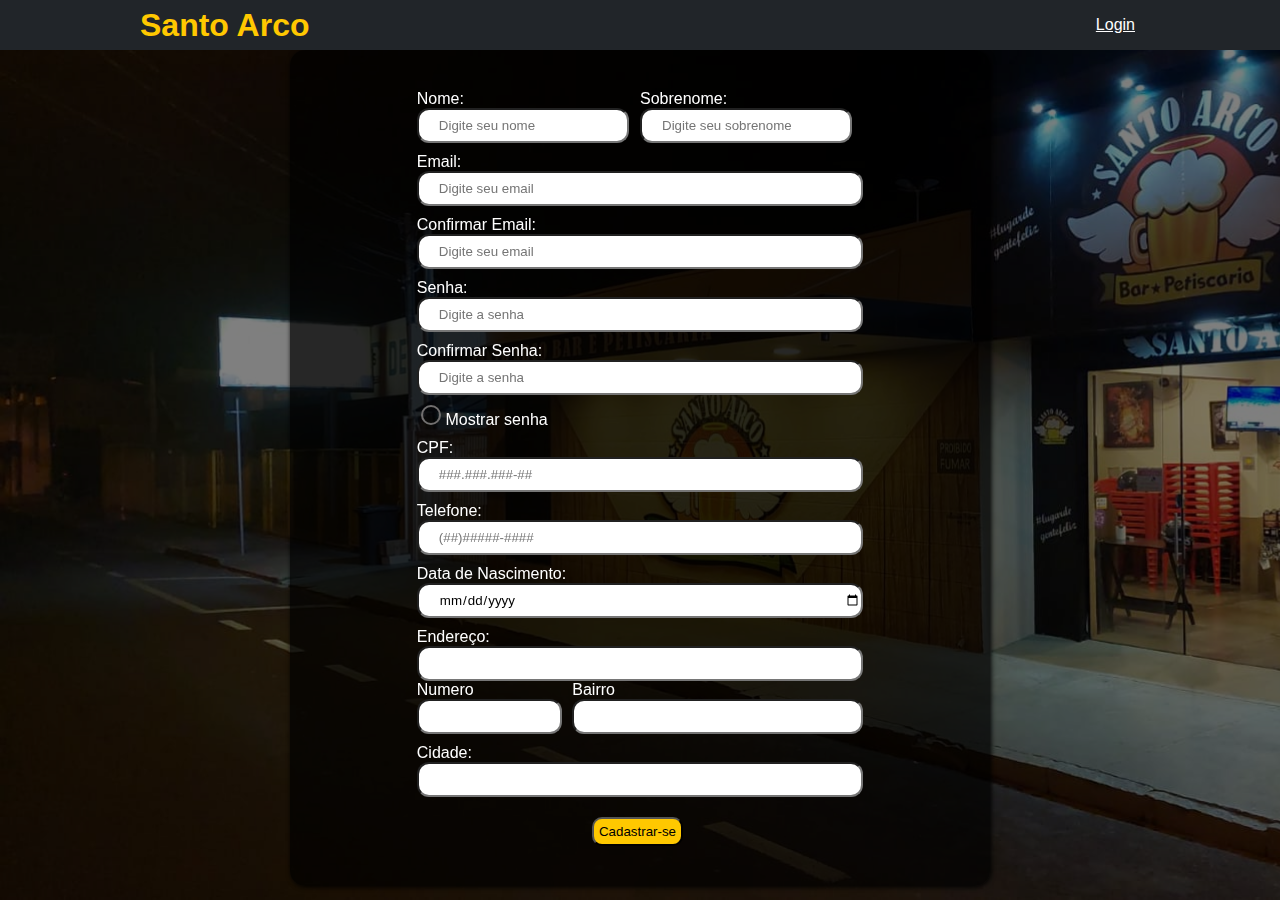
<file: cadastro.html>
<!DOCTYPE html>
<html lang="pt-br">
<head>
    <meta charset="UTF-8">
    <meta name="viewport" content="width=device-width, initial-scale=1.0">
    <link rel="stylesheet" href="assets/css/style.css">
    <link rel="shortcut icon" href="assets/img/logos/favicon.ico" type="image/x-icon">
    <title>Santo Arco</title>
</head>
<body class="cadasBody">
    <nav class="navbar" id="navbarLogin">
        <div class="container">
            <div class="tituloHome"><a href="index.html"><h1>Santo Arco</h1></a></div> 
            <div class="navnav" id="navMenuLogin">
                <ul type="none">
                    <li class="nav-item"><a href="login.html">Login</a></li>
                </ul>
            </div>
        </div>
    </nav>
    <main class="">
        <div class="">
            <div class="container">
            <form class="cadastroWin ">
                <div class="cadastro">
                    <div class="textoCadastro" id="nomes">
                        <div class="nome">
                            <label>Nome:</label>
                            <input class="textInput" type="text" placeholder="Digite seu nome" required>
                        </div>
                        <div class="nome">
                            <label>Sobrenome:</label>
                            <input class="textInput" type="text" placeholder="Digite seu sobrenome" required>
                        </div>
                    </div>
                        <div class="textoCadastro">
                            <label>Email:</label>
                            <input class="textInput" type="email" placeholder="Digite seu email" required>
                        </div>
                        <div class="textoCadastro">
                            <label>Confirmar Email:</label>
                            <input class="textInput" type="email" placeholder="Digite seu email" required>
                        </div>
                        <div class="textoCadastro">
                            <label for="senha">Senha:</label>
                            <input type="password" class="senha" name="senha" placeholder="Digite a senha">
                        </div>
                        <div class="textoCadastro">
                            <label for="senha">Confirmar Senha:</label>
                            <input type="password" class="conSenha" name="senha" placeholder="Digite a senha">
                        </div>  
                    
                        <div class="loginEvent">
                            <div id="caixaMostrar">
                                <label class="custom-checkbox">
                                    <input type="checkbox" class="mostrarSenha">
                                    <span class="checkmark"></span>
                                    Mostrar senha
                                </label>
                            </div>
                        </div>
                        <div class="textoCadastro">
                            <label for="cpf">CPF:</label>
                            <input type="text" id="cpf" name="cpf" maxlength="14" placeholder="###.###.###-##" required>
                        </div>
                        <div class="textoCadastro">
                            <label for="telefone">Telefone:</label>
                            <input type="text" id="telefone" name="telefone" maxlength="15" placeholder="(##)#####-####" required>
        
                        </div>
                        <div class="textoCadastro">
                            <label for="dataNascimento">Data de Nascimento:</label>
                            <input type="date" id="dataNascimento" name="dataNascimento" maxlength="10" placeholder="DD/MM/AAAA" required>
        
                        </div>
                        <div class="textoCadastro">
                            <label for="endereco">Endereço:</label>
                            <input type="text" id="endereco" name="endereco" required>
                        </div>
                        <div class="textoCadastro numeroBairro">
                            <div id="numero">
                                <label for="numero">Numero</label>
                                <input type="number"  name="numero" required>
                            </div>
                            <div id="bairro">
                                <label for="Bairro">Bairro</label>
                            <input type="text"  name="Bairro" required>
                            </div>

                        </div>
                        <div class="textoCadastro">
                            <label for="cidade">Cidade:</label>
                            <input type="text" id="cidade" name="cidade" required>
                        </div>
                        <button type="submit" class="nav-item login " id="cadastrarButton">
                                Cadastrar-se
                        </button>
                    </div>
                </div>
            </form>
        </div>
    </main>
    <script src="assets/js/script.js"></script>
</body>
</html>
</file>
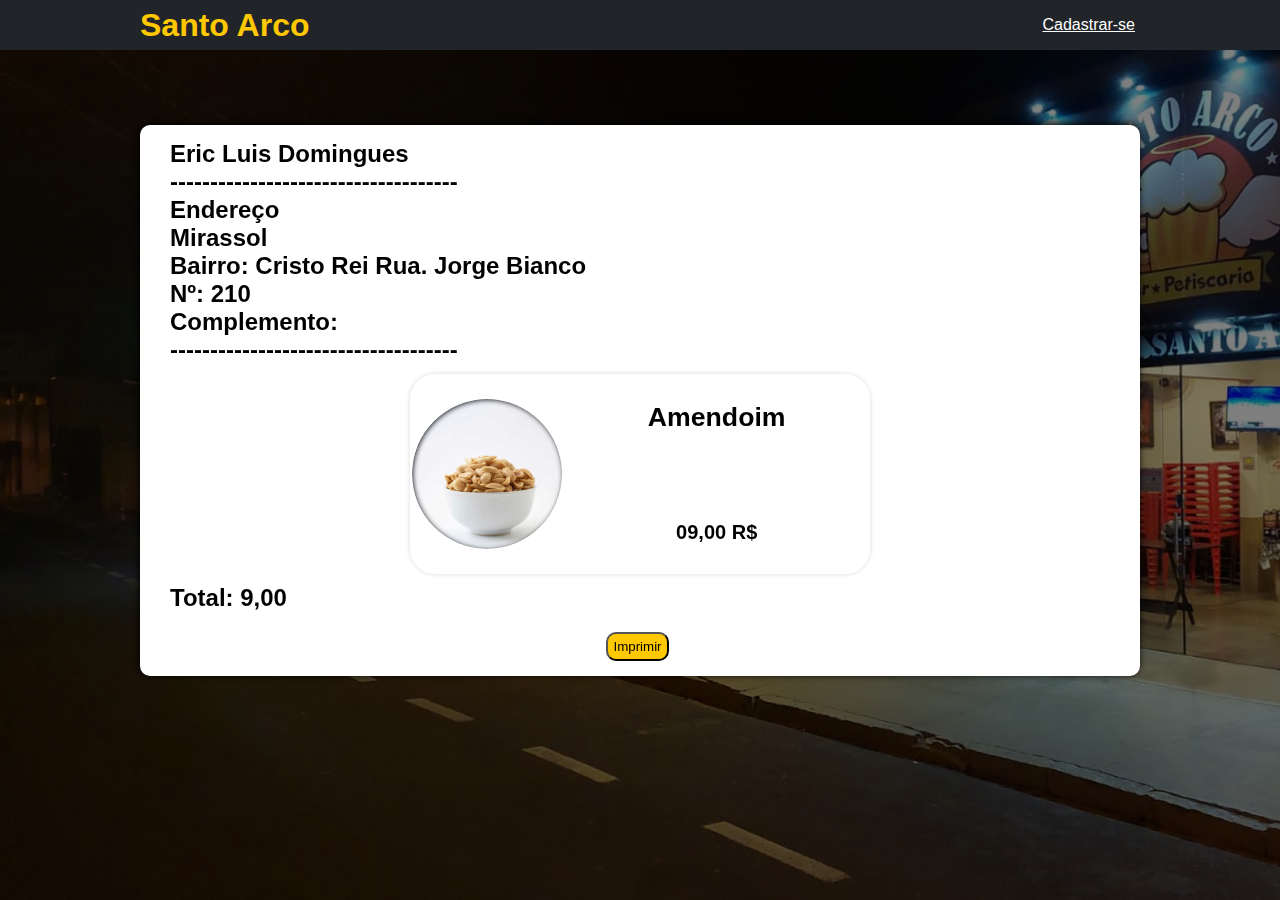
<file: carrinho.html>
<!DOCTYPE html>
<html lang="pt-br">
<head>
    <meta charset="UTF-8">
    <meta name="viewport" content="width=device-width, initial-scale=1.0">
    <link rel="stylesheet" href="assets/css/style.css">
    <link rel="shortcut icon" href="assets/img/logos/favicon.ico" type="image/x-icon">
    <title>Santo Arco</title>
</head>
<body class="cadasBody">
    <nav class="navbar" id="navbarLogin">
        <div class="container">
            <div class="tituloHome"><a href="index.html"><h1>Santo Arco</h1></a></div> 
            <div class="navnav" id="navMenuLogin">
                <ul type="none">
                    <li class="nav-item"><a href="cadastro.html">Cadastrar-se</a></li>
                </ul>
            </div>
        </div>
    </nav>
    <main class="loginMain">
            <div class="container carrinhoCont">
               
                    <div class="textoCadastro">
                       
                        <div class="container">
                            <section class="petiscos sections">
                                
                
                                <h2 class="endereco">Eric Luis Domingues</h2>
                                <h2 class="endereco">------------------------------------</h2>
                                <h2 class="endereco">Endereço</h2>
                                <h2 class="endereco">Mirassol</h2>
                                <h2 class="endereco">Bairro: Cristo Rei   Rua. Jorge Bianco</h2>
                                <h2 class="endereco">Nº: 210</h2>
                                <h2 class="endereco">Complemento:</h2>
                                <h2 class="endereco">------------------------------------</h2>
                
                                <div class="mainCont">
                
                                    <div class="pratos" id="prato1">
                                        <div class="pratoSepara">
                                            <div class="imgProduto">
                                    
                                            </div>
                                        </div>
                                        <div class="pratoSepara pratoSepara2">
                                            <button class="pedidoButton">
                                                <h1>Amendoim</h1>
                                                <div class="descricao">
                                                    <p>
                                                    </p>
                                                </div>
                                                <div class="precos">
                                                    
                                                    <div class="porcaoI">
                                                        
                                                        <h2>09,00 R$</h2>
                                                    </div>
                                                </div>
                                            </button>
                                        </div>
                                    </div>
                                </div>
                                <h2 class="endereco">Total: 9,00</h2>
                                <button type="submit" class="nav-item login " id="cadastrarButton">
                                    Imprimir
                                </button>
                            </section>
                        </div>
                    
                    </div>
                 
            </div>
        
    </main>
    <script src="assets/js/script.js"></script>
</body>
</html>
</file>
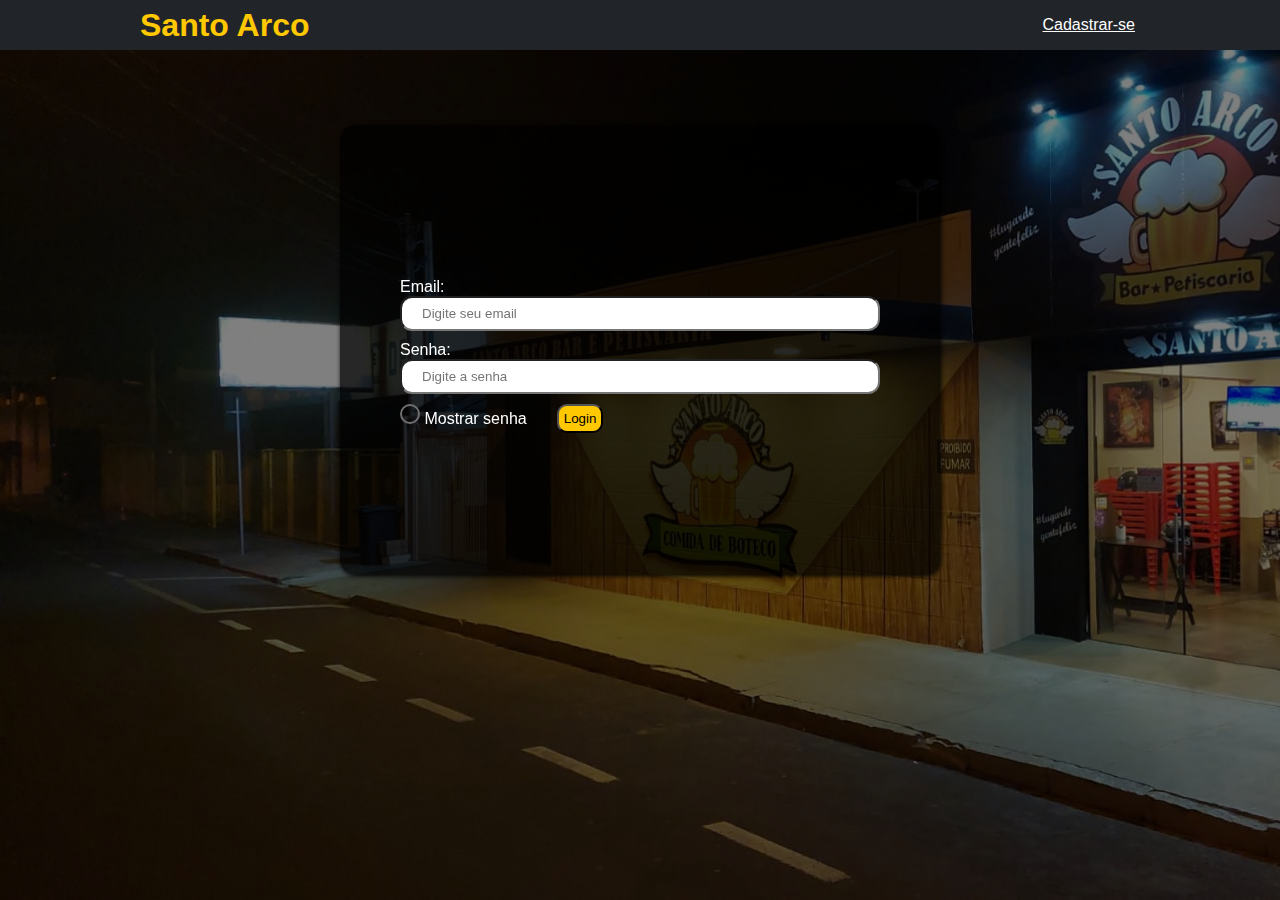
<file: login.html>
<!DOCTYPE html>
<html lang="pt-br">
<head>
    <meta charset="UTF-8">
    <meta name="viewport" content="width=device-width, initial-scale=1.0">
    <link rel="stylesheet" href="assets/css/style.css">
    <link rel="shortcut icon" href="assets/img/logos/favicon.ico" type="image/x-icon">
    <title>Santo Arco</title>
</head>
<body class="cadasBody">
    <nav class="navbar" id="navbarLogin">
        <div class="container">
            <div class="tituloHome"><a href="index.html"><h1>Santo Arco</h1></a></div> 
            <div class="navnav" id="navMenuLogin">
                <ul type="none">
                    <li class="nav-item"><a href="cadastro.html">Cadastrar-se</a></li>
                </ul>
            </div>
        </div>
    </nav>
    <main class="loginMain">
            <div class="container">
               <form class="loginWin">
                    <div class="textoCadastro">
                        <label for="email">Email:</label>
                        <input class="textInput" type="email" placeholder="Digite seu email">
                    </div>
                    <div class="textoCadastro">
                        <label for="senha">Senha:</label>
                        <input type="password" class="senha" name="senha" placeholder="Digite a senha">
                    </div>

                    <div class="loginEvent">
                        <div id="caixaMostrar">
                            <label class="custom-checkbox">
                                <input type="checkbox" class="mostrarSenha">
                                <span class="checkmark"></span>
                                Mostrar senha
                            </label>
                        </div>
                        <a href="teladologado.html">
                            <button class="login" id="loginButton">
                                Login
                            </button>
                        </a>
                    </div>
                </form> 
            </div>
        
    </main>
    <script src="assets/js/script.js"></script>
</body>
</html>
</file>
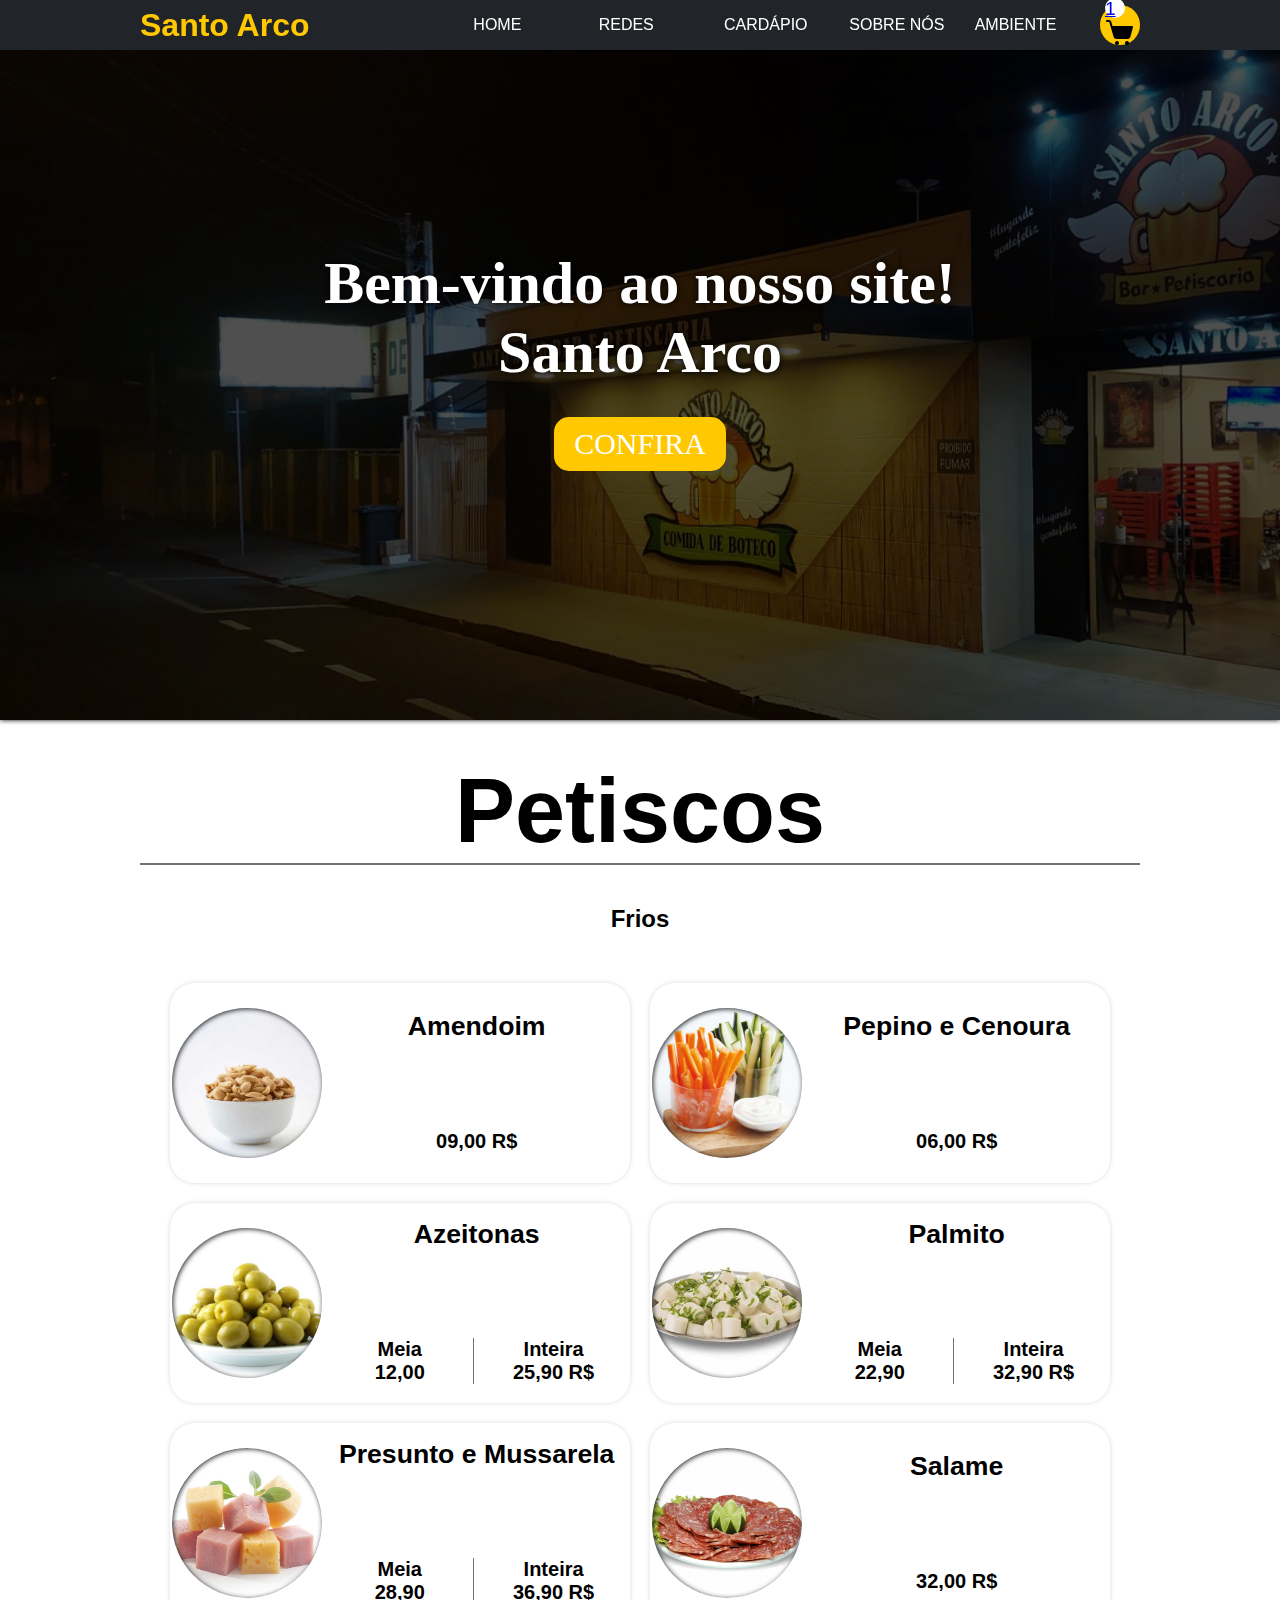
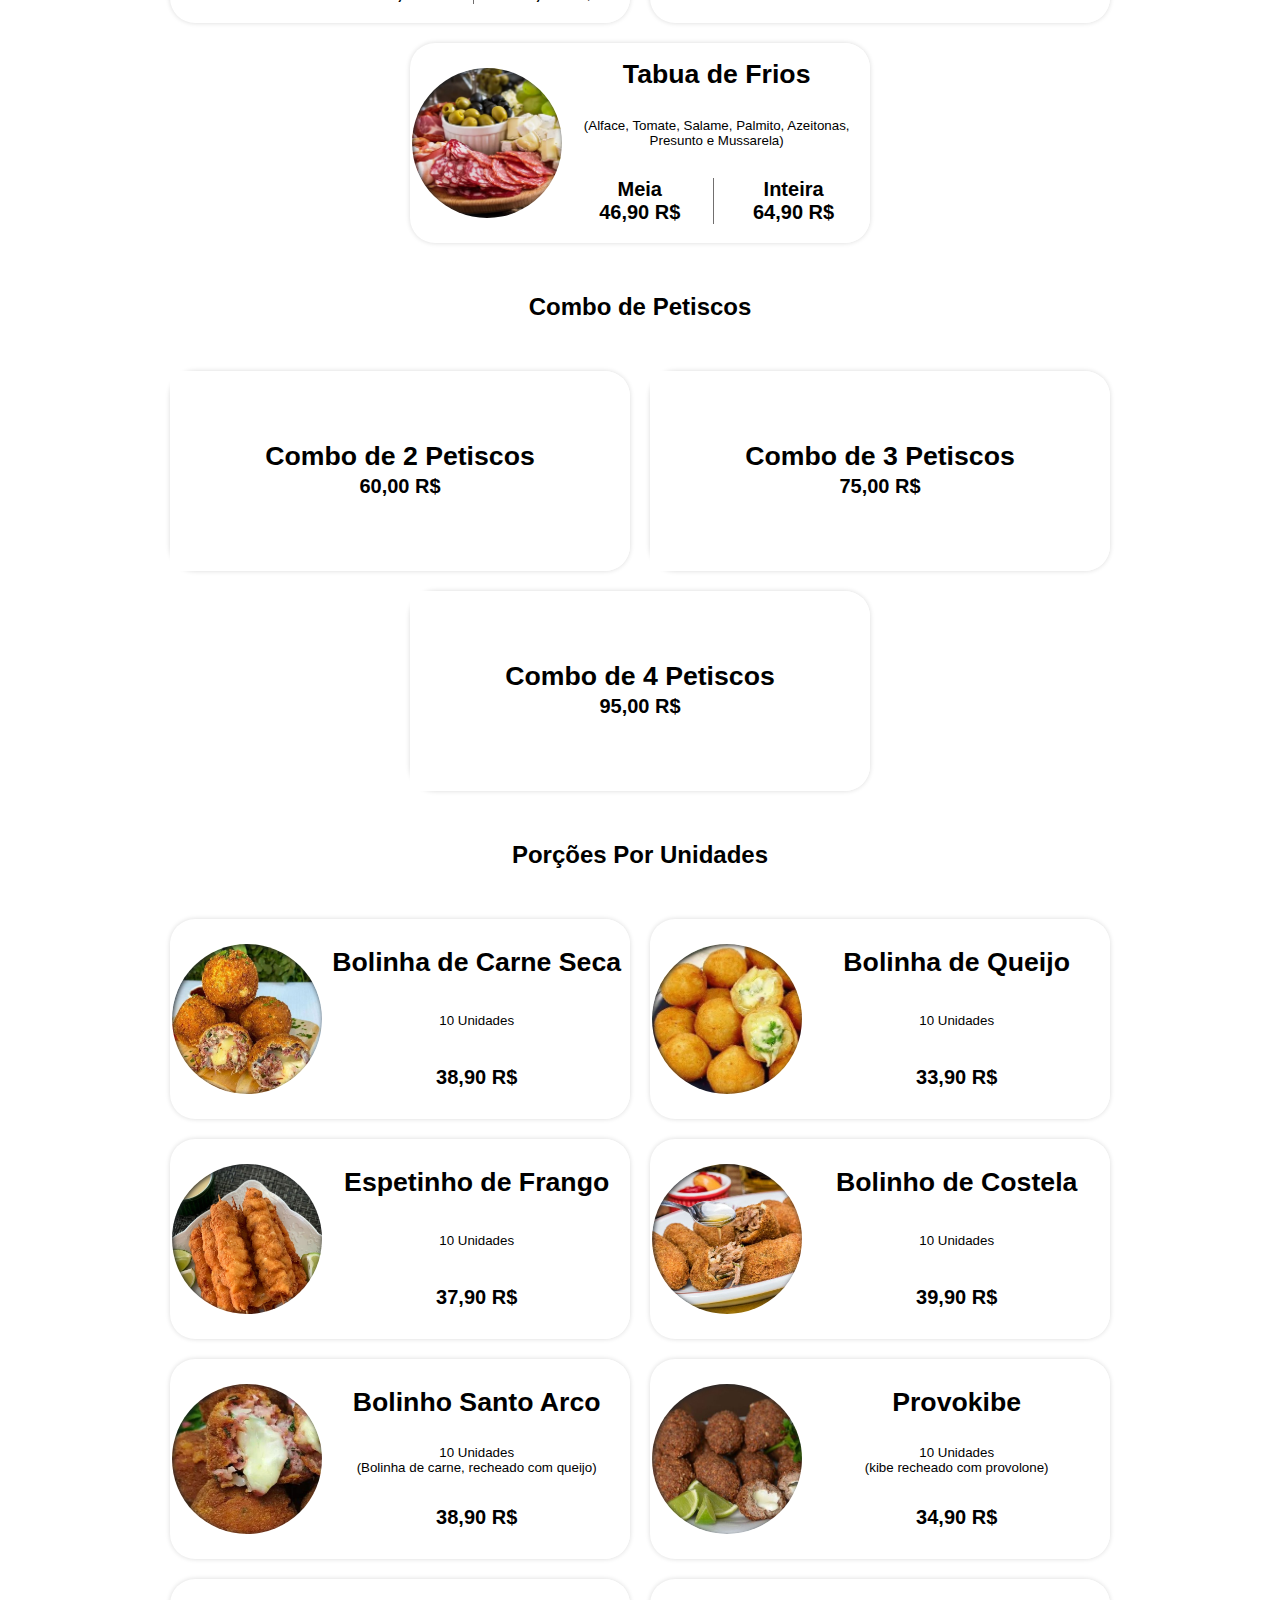
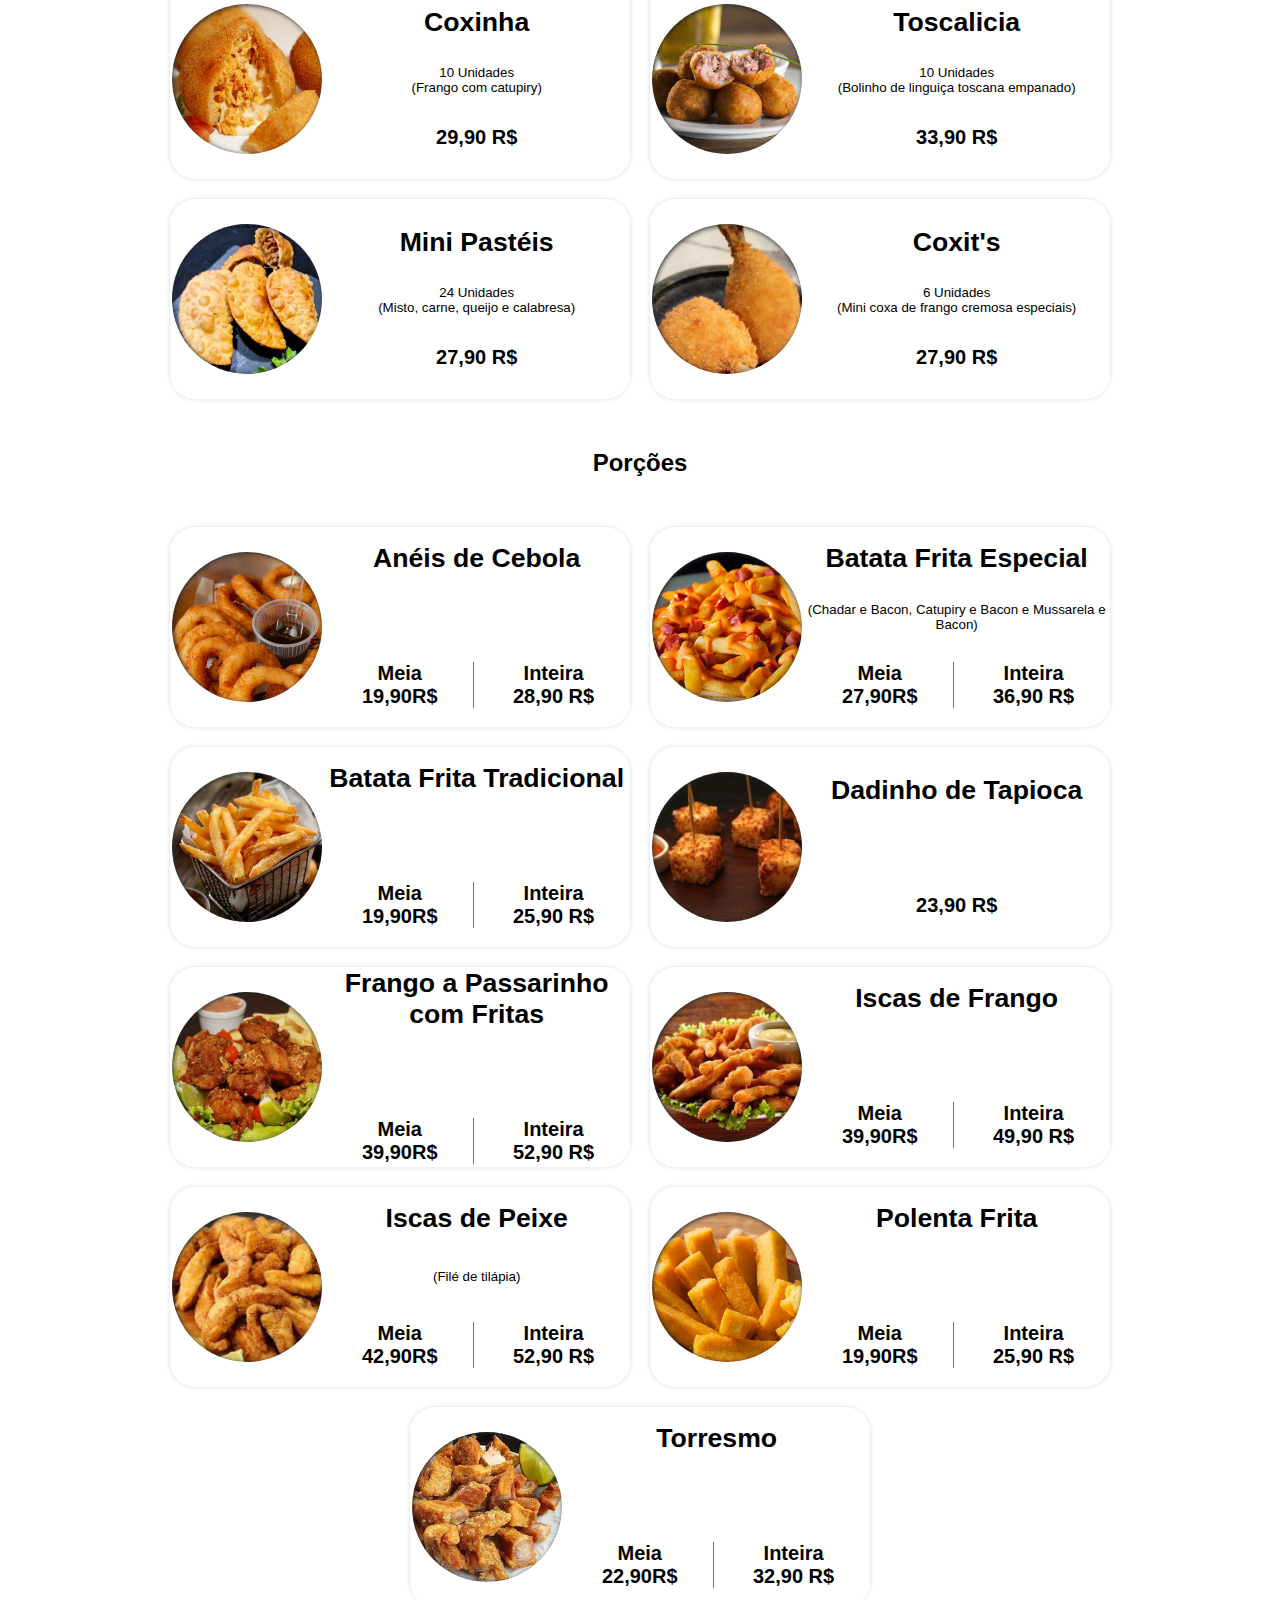
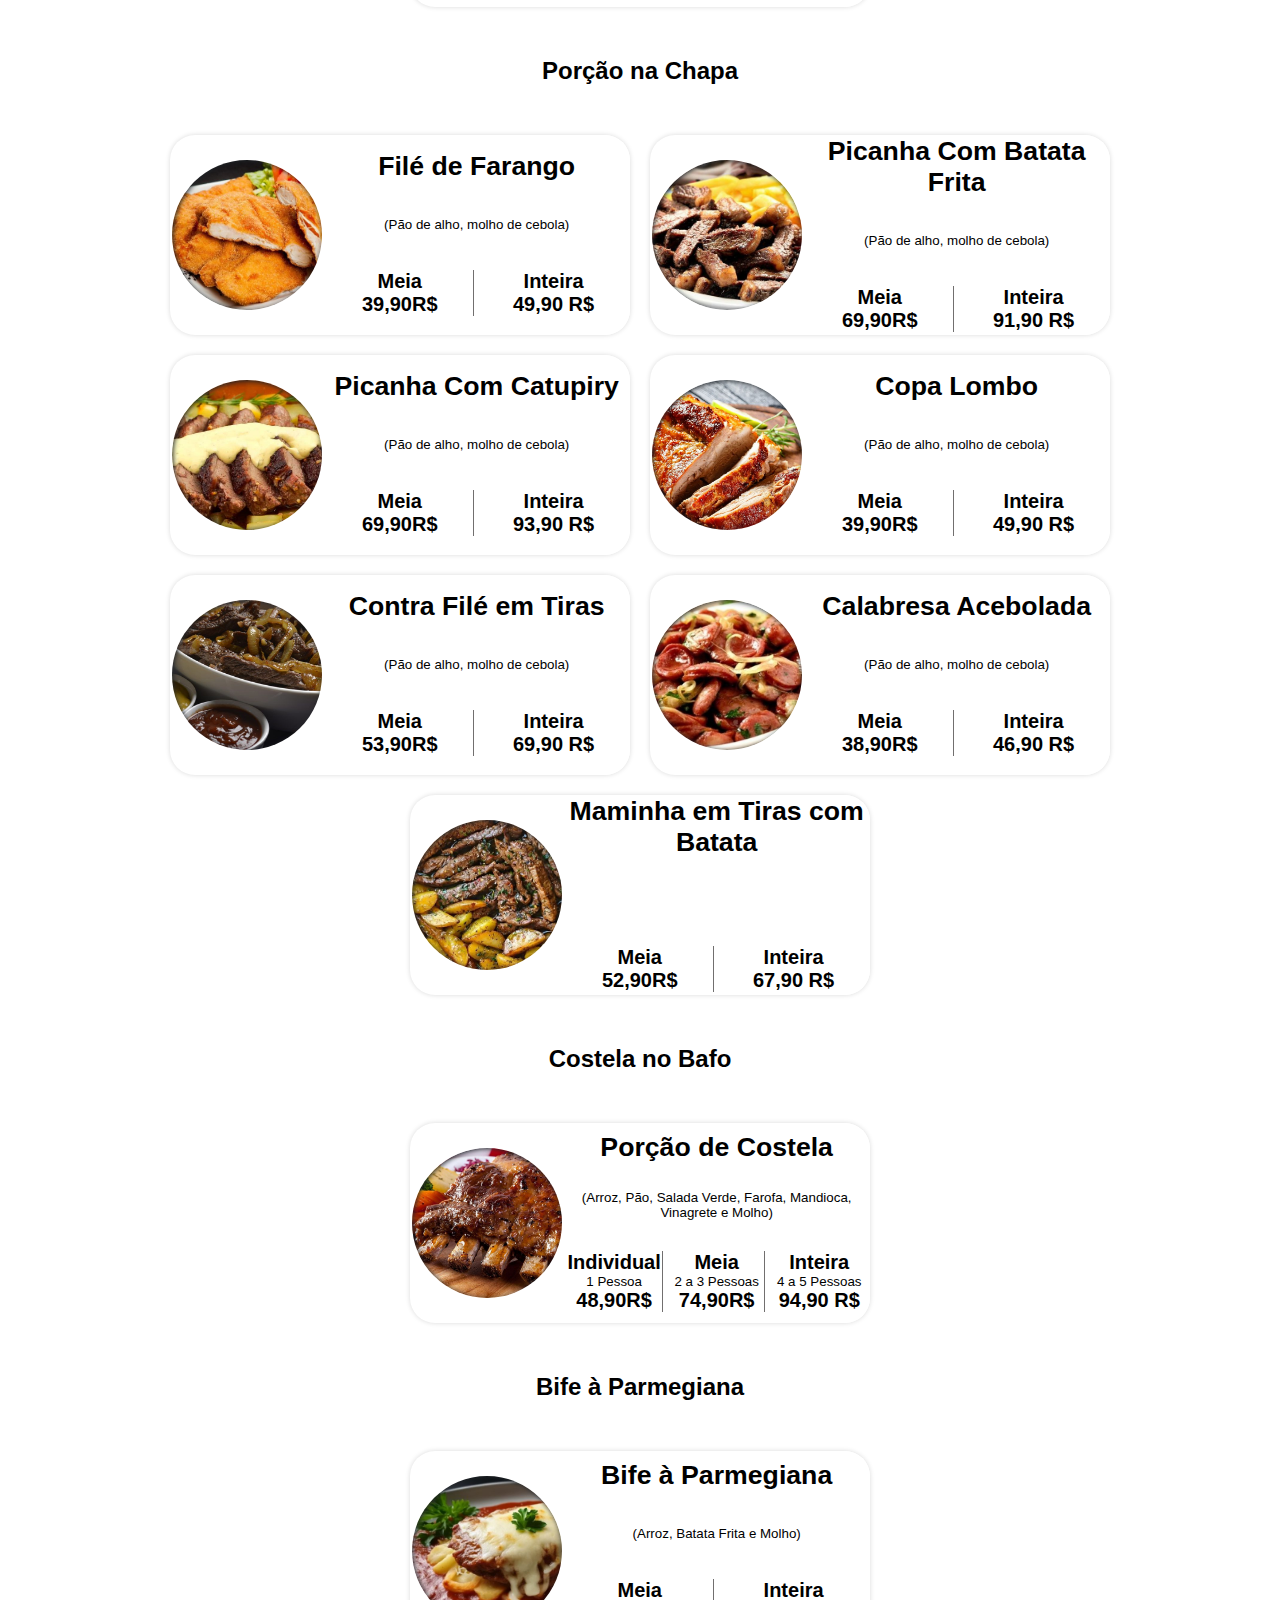
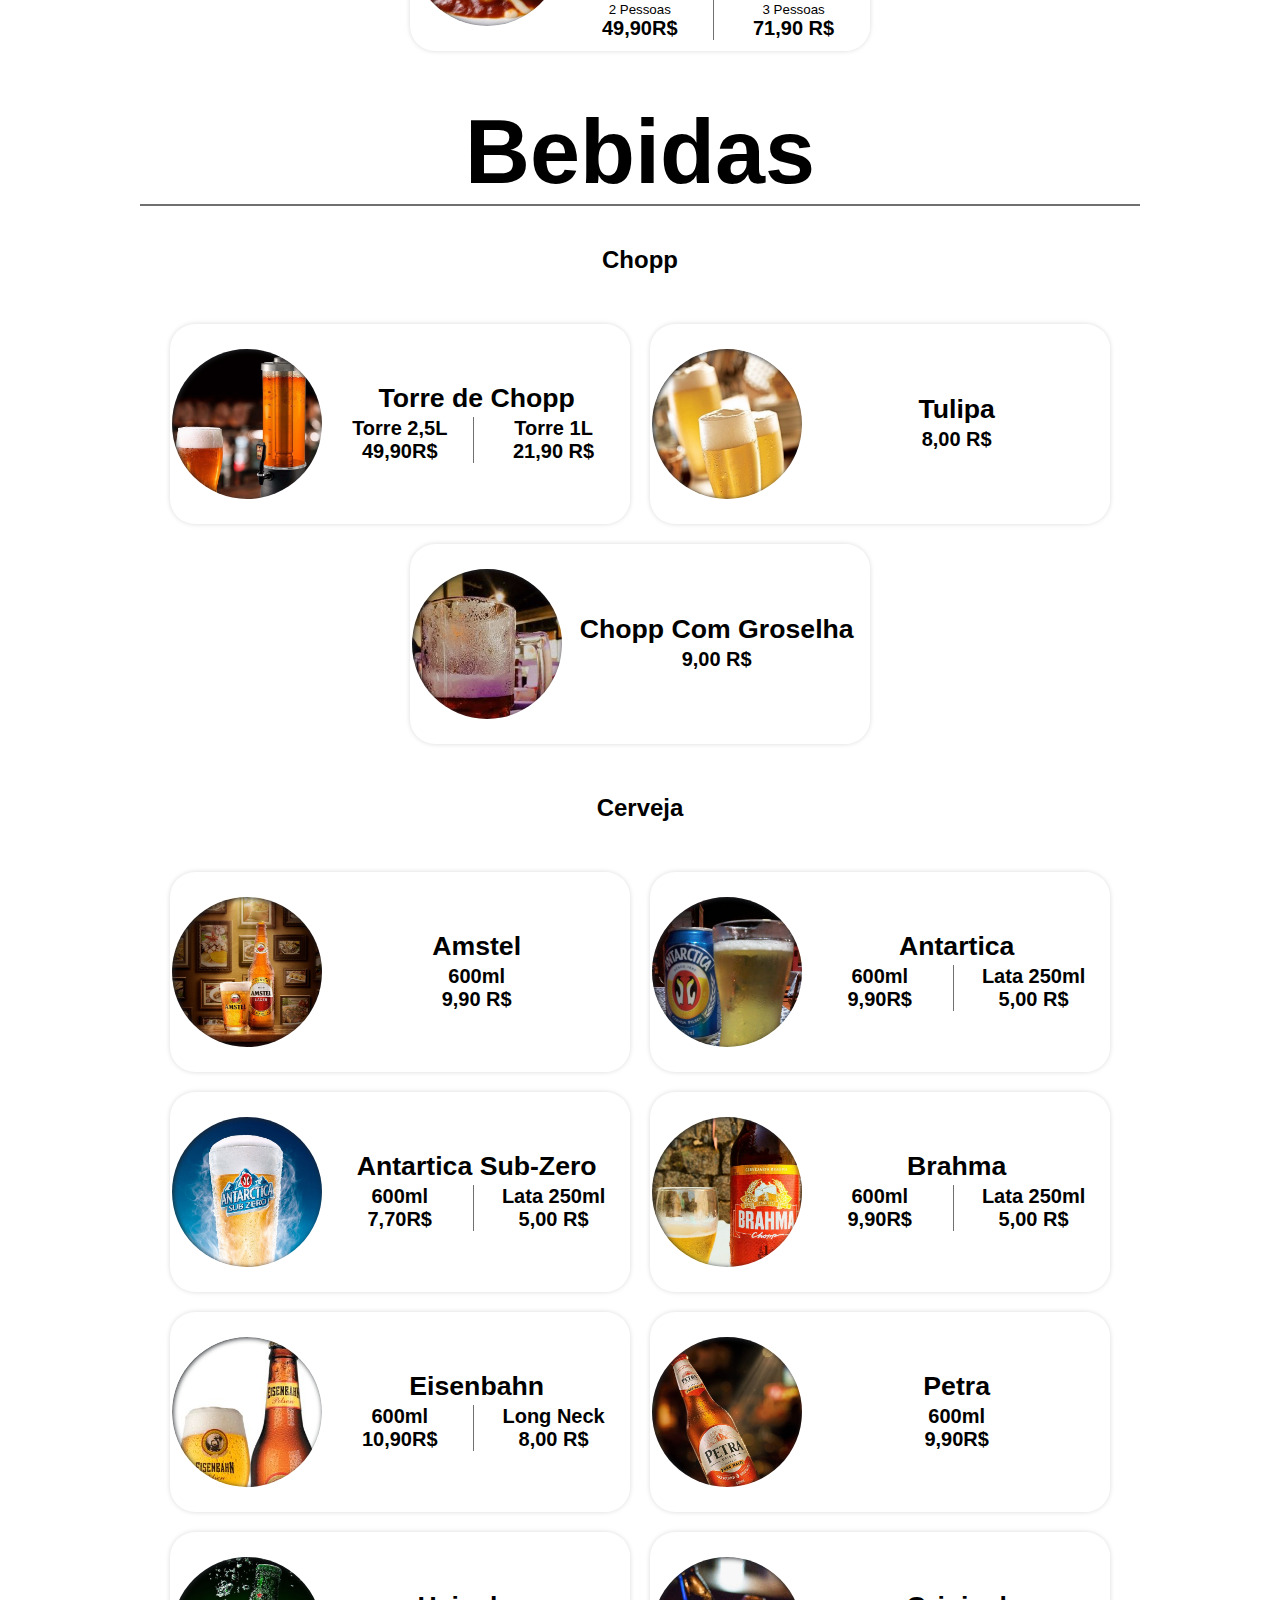
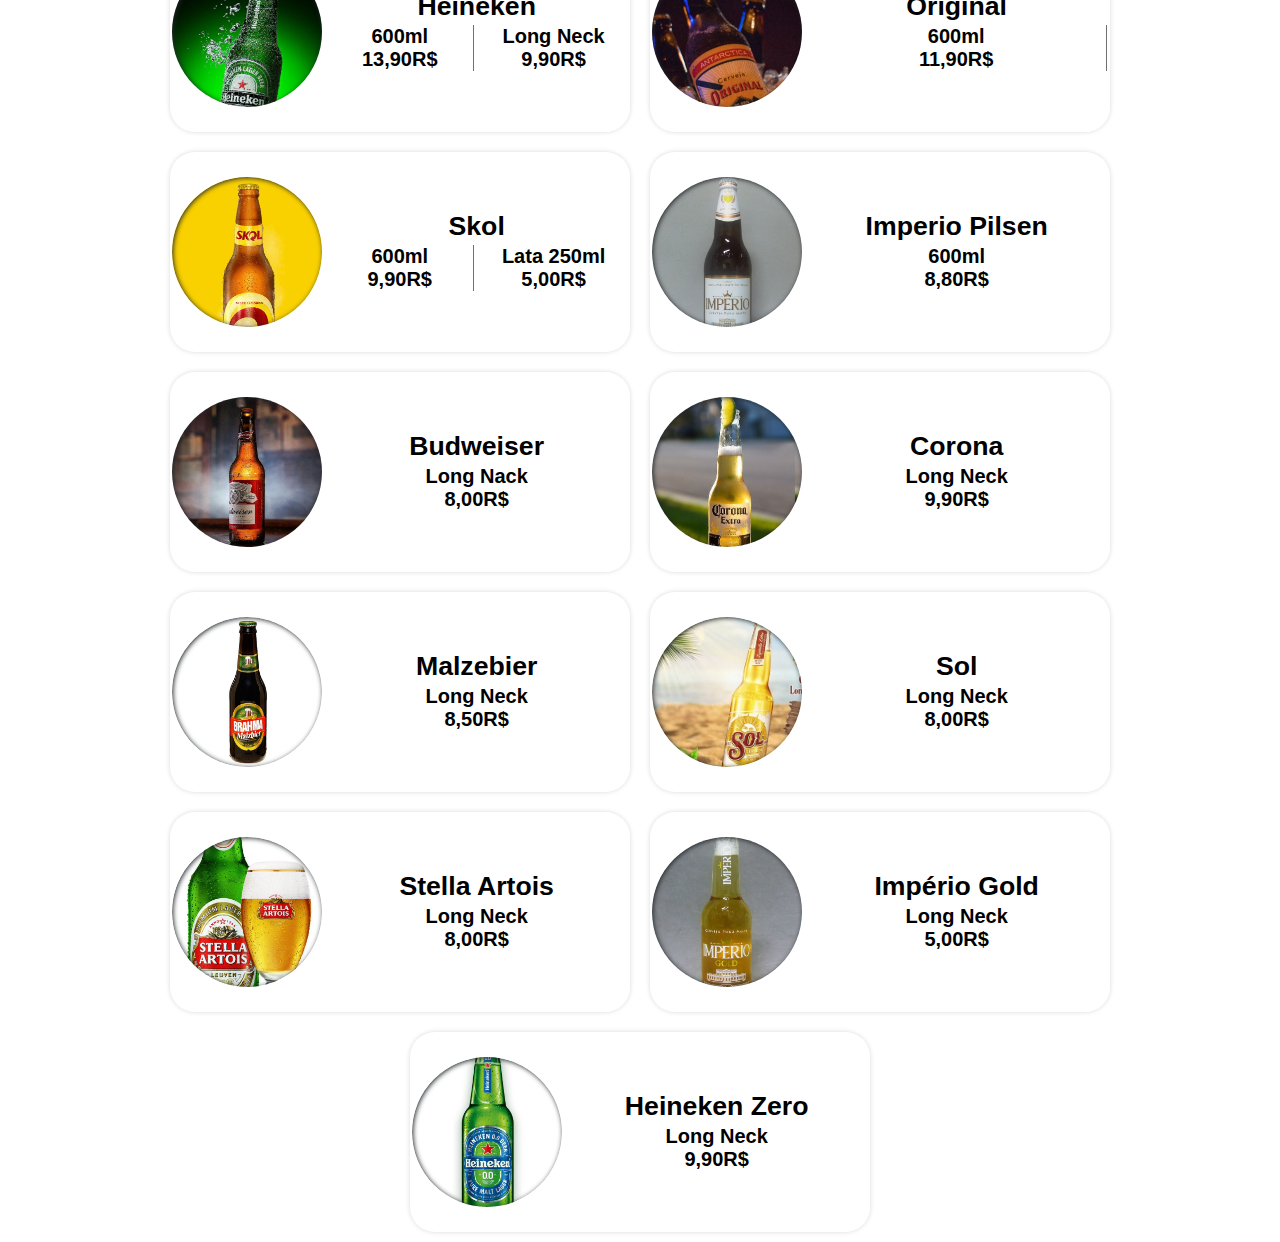
<file: teladologado.html>
<!DOCTYPE html>
<html lang="pt-br">
<head>
    <meta charset="UTF-8">
    <meta name="viewport" content="width=device-width, initial-scale=1.0">
    <link rel="stylesheet" href="assets/css/style.css">
    <link rel="shortcut icon" href="assets/img/logos/favicon.ico" type="image/x-icon">
    <title>Santo Arco</title>
</head>
<body>
    <div class="pedido">
        <div class="quadradoPedido">

        </div>
    </div>

    <nav class="navbar">
        <div class="container">
            <div class="tituloHome"><a href="index.html"><h1>Santo Arco</h1></a></div> 
            <div class="navnav">
                <ul type="none">
                    <li class="nav-item"><a href="#">HOME</a></li>
                    <li class="nav-item"><a href="#">REDES</a></li>
                    <li class="nav-item"><a href="#">CARDÁPIO</a></li>
                    <li class="nav-item"><a href="#">SOBRE NÓS</a></li>
                    <li class="nav-item"><a href="#">AMBIENTE</a></li>
                    <div class="carrinho">
                        <a href="carrinho.html">
                            <div class="qtpedido">1</div>
                            <img  src="[data-uri]">
                        </a>
                    </div>
                </ul>
            </div>
        </div>
    </nav>
    <header>
        <div class="blur">
            <div class="container">
                <h1 class="tituloHeader">Bem-vindo ao nosso site!</h1>
                <h2 class="tituloHeader">Santo Arco</h2>
                <div class="conf"><a href="#">CONFIRA</a></div>
            </div>
        </div>
    </header>
    <main>
        <div class="container">
            <section class="petiscos sections">
                <h1 class="tituloSec">Petiscos</h1>

                <h2 class="tituloSec2">Frios</h2>

                <div class="mainCont">

                    <div class="pratos" id="prato1">
                        <div class="pratoSepara">
                            <div class="imgProduto">
                    
                            </div>
                        </div>
                        <div class="pratoSepara pratoSepara2">
                            <button class="pedidoButton">
                                <h1>Amendoim</h1>
                                <div class="descricao">
                                    <p>
                                    </p>
                                </div>
                                <div class="precos">
                                    
                                    <div class="porcaoI">
                                        
                                        <h2>09,00 R$</h2>
                                    </div>
                                </div>
                            </button>
                        </div>
                    </div>

                    <div class="pratos" id="prato2">
                        <div class="pratoSepara">
                            <div class="imgProduto">
                    
                            </div>
                        </div>
                        <div class="pratoSepara pratoSepara2">
                            <button class="pedidoButton">
                                <h1>Pepino e Cenoura</h1>
                                <div class="descricao">
                                    <p>
                                    </p>
                                </div>
                                <div class="precos">
                                    
                                    <div class="porcaoI">
                                        
                                        <h2>06,00 R$</h2>
                                    </div>
                                </div>
                            </button>
                        </div>
                    </div>

                    <div class="pratos" id="prato3">
                        <div class="pratoSepara">
                            <div class="imgProduto">
                    
                            </div>
                        </div>
                        <div class="pratoSepara pratoSepara2">
                            <button class="pedidoButton">
                                <h1>Azeitonas</h1>
                                <div class="descricao">
                                    <p>
                                    </p>
                                </div>
                                <div class="precos">
                                    <div class="porcaoM">
                                        <h2>Meia</h2>
                                        <h2>12,00</h2>
                                    </div>
                                    <div class="porcaoI">
                                        <h2>Inteira</h2>
                                        <h2>25,90 R$</h2>
                                    </div>
                                </div>
                            </button>
                        </div>
                    </div>

                    <div class="pratos" id="prato4">
                        <div class="pratoSepara">
                            <div class="imgProduto">
                    
                            </div>
                        </div>
                        <div class="pratoSepara pratoSepara2">
                            <button class="pedidoButton">
                                <h1>Palmito</h1>
                                <div class="descricao">
                                    <p>
                                    </p>
                                </div>
                                <div class="precos">
                                    <div class="porcaoM">
                                        <h2>Meia</h2>
                                        <h2>22,90</h2>
                                    </div>
                                    <div class="porcaoI">
                                        <h2>Inteira</h2>
                                        <h2>32,90 R$</h2>
                                    </div>
                                </div>
                            </button>
                        </div>
                    </div>

                    <div class="pratos" id="prato5">
                        <div class="pratoSepara">
                            <div class="imgProduto">
                    
                            </div>
                        </div>
                        <div class="pratoSepara pratoSepara2">
                            <button class="pedidoButton">
                                <h1>Presunto e Mussarela</h1>
                                <div class="descricao">
                                    <p>
                                    </p>
                                </div>
                                <div class="precos">
                                    <div class="porcaoM">
                                        <h2>Meia</h2>
                                        <h2>28,90</h2>
                                    </div>
                                    <div class="porcaoI">
                                        <h2>Inteira</h2>
                                        <h2>36,90 R$</h2>
                                    </div>
                                </div>
                            </button>
                        </div>
                    </div>

                    <div class="pratos" id="prato6">
                        <div class="pratoSepara">
                            <div class="imgProduto">
                    
                            </div>
                        </div>
                        <div class="pratoSepara pratoSepara2">
                            <button class="pedidoButton">
                                <h1>Salame</h1>
                                <div class="descricao">
                                    <p>
                                    </p>
                                </div>
                                <div class="precos">
                                    
                                    <div class="porcaoI">
                                        
                                        <h2>32,00 R$</h2>
                                    </div>
                                </div>
                            </button>
                        </div>
                    </div>

                    <div class="pratos" id="prato7">
                        <div class="pratoSepara">
                            <div class="imgProduto">
                    
                            </div>
                        </div>
                        <div class="pratoSepara pratoSepara2">
                            <button class="pedidoButton">
                                <h1>Tabua de Frios</h1>
                                <div class="descricao">
                                    <p>(Alface, Tomate, Salame, Palmito, Azeitonas, Presunto e Mussarela)
                                    </p>
                                </div>
                                <div class="precos">
                                    <div class="porcaoM">
                                        <h2>Meia</h2>
                                        <h2>46,90 R$</h2>
                                    </div>
                                    <div class="porcaoI">
                                        <h2>Inteira</h2>
                                        <h2>64,90 R$</h2>
                                    </div>
                                </div>
                            </button>
                        </div>
                    </div>

                </div>

                <h2 class="tituloSec2">Combo de Petiscos</h2>
                
                <div class="mainCont">

                    <div class="pratos" id="prato35">
                    <div class="pratoSepara pratoSepara2">
                        <button class="pedidoButton">
                            <h1>Combo de 2 Petiscos</h1>
                            <div class="precos">
                                <div class="porcaoI">
                                    <h2>60,00 R$</h2>
                                </div>
                            </div>
                        </button>
                    </div>
                    </div>

                    <div class="pratos" id="prato36">
                        <div class="pratoSepara pratoSepara2">
                            <button class="pedidoButton">
                                <h1>Combo de 3 Petiscos</h1>
                                <div class="precos">
                                    <div class="porcaoI">
                                        <h2>75,00 R$</h2>
                                    </div>
                                </div>
                            </button>
                        </div>
                    </div>

                    <div class="pratos" id="prato37">
                        <div class="pratoSepara pratoSepara2">
                            <button class="pedidoButton">
                                <h1>Combo de 4 Petiscos</h1>
                                <div class="precos">
                                    <div class="porcaoI">
                                        <h2>95,00 R$</h2>
                                    </div>
                                </div>
                            </button>
                        </div>
                    </div>

                </div>

                <h2 class="tituloSec2">Porções Por Unidades
                </h2>

                <div class="mainCont">

                    <div class="pratos" id="prato8">
                        <div class="pratoSepara">
                            <div class="imgProduto">
                    
                            </div>
                        </div>
                        <div class="pratoSepara pratoSepara2">
                            <button class="pedidoButton">
                                <h1>Bolinha de Carne Seca</h1>
                                <div class="descricao">
                                    <p>
                                        10 Unidades
                                    </p>
                                </div>
                                <div class="precos">
                                    
                                    <div class="porcaoI">
                                        
                                        <h2>38,90 R$</h2>
                                    </div>
                                </div>
                            </button>
                        </div>
                    </div>

                    <div class="pratos" id="prato9">
                        <div class="pratoSepara">
                            <div class="imgProduto">
                    
                            </div>
                        </div>
                        <div class="pratoSepara pratoSepara2">
                            <button class="pedidoButton">
                                <h1>Bolinha de Queijo</h1>
                                <div class="descricao">
                                    <p>
                                        10 Unidades
                                    </p>
                                </div>
                                <div class="precos">
                                    
                                    <div class="porcaoI">
                                        <h2>33,90 R$</h2>
                                    </div>
                                </div>
                            </button>
                        </div>
                    </div>

                    <div class="pratos" id="prato10">
                        <div class="pratoSepara">
                            <div class="imgProduto">
                    
                            </div>
                        </div>
                        <div class="pratoSepara pratoSepara2">
                            <button class="pedidoButton">
                                <h1>Espetinho de Frango</h1>
                                <div class="descricao">
                                    <p>
                                        10 Unidades
                                    </p>
                                </div>
                                <div class="precos">
                                    
                                    <div class="porcaoI">
                                        
                                        <h2>37,90 R$</h2>
                                    </div>
                                </div>
                            </button>
                        </div>
                    </div>

                    <div class="pratos" id="prato11">
                        <div class="pratoSepara">
                            <div class="imgProduto">
                    
                            </div>
                        </div>
                        <div class="pratoSepara pratoSepara2">
                            <button class="pedidoButton">
                                <h1>Bolinho de Costela</h1>
                                <div class="descricao">
                                    <p>
                                        10 Unidades
                                    </p>
                                </div>
                                <div class="precos">
                                    <div class="porcaoI">
                                        <h2>39,90 R$</h2>
                                    </div>
                                </div>
                            </button>
                        </div>
                    </div>

                    <div class="pratos" id="prato12">
                        <div class="pratoSepara">
                            <div class="imgProduto">
                    
                            </div>
                        </div>
                        <div class="pratoSepara pratoSepara2">
                            <button class="pedidoButton">
                                <h1>Bolinho Santo Arco</h1>
                                <div class="descricao">
                                    <p>
                                        10 Unidades <br>(Bolinha de carne, recheado com queijo)
                                    </p>
                                </div>
                                <div class="precos">                                   
                                    <div class="porcaoI">
                                        <h2>38,90 R$</h2>
                                    </div>
                                </div>
                            </button>
                        </div>
                    </div>
                    
                    <div class="pratos" id="prato13">
                        <div class="pratoSepara">
                            <div class="imgProduto">
                    
                            </div>
                        </div>
                        <div class="pratoSepara pratoSepara2">
                            <button class="pedidoButton">
                                <h1>Provokibe</h1>
                                <div class="descricao">
                                    <p>
                                        10 Unidades <br>(kibe recheado com provolone)
                                    </p>
                                </div>
                                <div class="precos">
                                    
                                    <div class="porcaoI">
                                        
                                        <h2>34,90 R$</h2>
                                    </div>
                                </div>
                            </button>
                        </div>
                    </div>

                    <div class="pratos" id="prato14">
                        <div class="pratoSepara">
                            <div class="imgProduto">
                    
                            </div>
                        </div>
                        <div class="pratoSepara pratoSepara2">
                            <button class="pedidoButton">
                                <h1>Coxinha</h1>
                                <div class="descricao">
                                    <p>
                                        10 Unidades <br>(Frango com catupiry)
                                    </p>
                                </div>
                                <div class="precos">
                                    <div class="porcaoI">
                                        
                                        <h2>29,90 R$</h2>
                                    </div>
                                </div>
                            </button>
                        </div>
                    </div>

                    <div class="pratos" id="prato15">
                        <div class="pratoSepara">
                            <div class="imgProduto">
                    
                            </div>
                        </div>
                        <div class="pratoSepara pratoSepara2">
                            <button class="pedidoButton">
                                <h1>Toscalicia</h1>
                                <div class="descricao">
                                    <p>
                                        10 Unidades <br>(Bolinho de linguiça toscana empanado)
                                    </p>
                                </div>
                                <div class="precos">
                                    <div class="porcaoI">
                                        
                                        <h2>33,90 R$</h2>
                                    </div>
                                </div>
                            </button>
                        </div>
                    </div>

                    <div class="pratos" id="prato16">
                        <div class="pratoSepara">
                            <div class="imgProduto">
                    
                            </div>
                        </div>
                        <div class="pratoSepara pratoSepara2">
                            <button class="pedidoButton">
                                <h1>Mini Pastéis</h1>
                                <div class="descricao">
                                    <p>
                                        24 Unidades <br>(Misto, carne, queijo e calabresa)
                                    </p>
                                </div>
                                <div class="precos">
                                    <div class="porcaoI">
                                        
                                        <h2>27,90 R$</h2>
                                    </div>
                                </div>
                            </button>
                        </div>
                    </div>

                    <div class="pratos" id="prato17">
                        <div class="pratoSepara">
                            <div class="imgProduto">
                    
                            </div>
                        </div>
                        <div class="pratoSepara pratoSepara2">
                            <button class="pedidoButton">
                                <h1>Coxit's</h1>
                                <div class="descricao">
                                    <p>
                                        6 Unidades <br>(Mini coxa de frango cremosa especiais)
                                    </p>
                                </div>
                                <div class="precos">
                                    <div class="porcaoI">
                                        
                                        <h2>27,90 R$</h2>
                                    </div>
                                </div>
                            </button>
                        </div>
                    </div>

                </div>

                <h2 class="tituloSec2">Porções
                </h2>

                <div class="mainCont">
                    
                    <div class="pratos" id="prato18">
                        <div class="pratoSepara">
                            <div class="imgProduto">
                    
                            </div>
                        </div>
                        <div class="pratoSepara pratoSepara2">
                            <button class="pedidoButton">
                                <h1>Anéis de Cebola</h1>
                                <div class="descricao">
                                    <p>
                                    </p>
                                </div>
                                <div class="precos">
                                    <div class="porcaoM">
                                        <h2>Meia</h2>
                                        <h2>19,90R$</h2>
                                    </div>
                                    <div class="porcaoI">
                                        <h2>Inteira</h2>
                                        <h2>28,90 R$</h2>
                                    </div>
                                </div>
                            </button>
                        </div>
                    </div>

                    <div class="pratos" id="prato19">
                        <div class="pratoSepara">
                            <div class="imgProduto">
                    
                            </div>
                        </div>
                        <div class="pratoSepara pratoSepara2">
                            <button class="pedidoButton">
                                <h1>Batata Frita Especial</h1>
                                <div class="descricao">
                                    <p>
                                        (Chadar e Bacon, Catupiry e Bacon e Mussarela e Bacon)
                                    </p>
                                </div>
                                <div class="precos">
                                    <div class="porcaoM">
                                        <h2>Meia</h2>
                                        <h2>27,90R$</h2>
                                    </div>
                                    <div class="porcaoI">
                                        <h2>Inteira</h2>
                                        <h2>36,90 R$</h2>
                                    </div>
                                </div>
                            </button>
                        </div>
                    </div>                  

                    <div class="pratos" id="prato20">
                        <div class="pratoSepara">
                            <div class="imgProduto">
                    
                            </div>
                        </div>
                        <div class="pratoSepara pratoSepara2">
                            <button class="pedidoButton">
                                <h1>Batata Frita Tradicional</h1>
                                <div class="descricao">
                                    <p>
                                    </p>
                                </div>
                                <div class="precos">
                                    <div class="porcaoM">
                                        <h2>Meia</h2>
                                        <h2>19,90R$</h2>
                                    </div>
                                    <div class="porcaoI">
                                        <h2>Inteira</h2>
                                        <h2>25,90 R$</h2>
                                    </div>
                                </div>
                            </button>
                        </div>
                    </div> 

                    <div class="pratos" id="prato21">
                        <div class="pratoSepara">
                            <div class="imgProduto">
                    
                            </div>
                        </div>
                        <div class="pratoSepara pratoSepara2">
                            <button class="pedidoButton">
                                <h1>Dadinho de Tapioca</h1>
                                <div class="descricao">
                                    <p>
                                    </p>
                                </div>
                                <div class="precos">
                                    
                                    <div class="porcaoI">
                                        
                                        <h2>23,90 R$</h2>
                                    </div>
                                </div>
                            </button>
                        </div>
                    </div> 

                    <div class="pratos" id="prato22">
                        <div class="pratoSepara">
                            <div class="imgProduto">
                    
                            </div>
                        </div>
                        <div class="pratoSepara pratoSepara2">
                            <button class="pedidoButton">
                                <h1>Frango a Passarinho com Fritas</h1>
                                <div class="descricao">
                                    <p>
                                    </p>
                                </div>
                                <div class="precos">
                                    <div class="porcaoM">
                                        <h2>Meia</h2>
                                        <h2>39,90R$</h2>
                                    </div>
                                    <div class="porcaoI">
                                        <h2>Inteira</h2>
                                        <h2>52,90 R$</h2>
                                    </div>
                                </div>
                            </button>
                        </div>
                    </div>

                    <div class="pratos" id="prato23">
                        <div class="pratoSepara">
                            <div class="imgProduto">
                    
                            </div>
                        </div>
                        <div class="pratoSepara pratoSepara2">
                            <button class="pedidoButton">
                                <h1>Iscas de Frango</h1>
                                <div class="descricao">
                                    <p>
                                    </p>
                                </div>
                                <div class="precos">
                                    <div class="porcaoM">
                                        <h2>Meia</h2>
                                        <h2>39,90R$</h2>
                                    </div>
                                    <div class="porcaoI">
                                        <h2>Inteira</h2>
                                        <h2>49,90 R$</h2>
                                    </div>
                                </div>
                            </button>
                        </div>
                    </div>

                    <div class="pratos" id="prato24">
                        <div class="pratoSepara">
                            <div class="imgProduto">
                    
                            </div>
                        </div>
                        <div class="pratoSepara pratoSepara2">
                            <button class="pedidoButton">
                                <h1>Iscas de Peixe</h1>
                                <div class="descricao">
                                    <p>
                                        (Filé de tilápia)
                                    </p>
                                </div>
                                <div class="precos">
                                    <div class="porcaoM">
                                        <h2>Meia</h2>
                                        <h2>42,90R$</h2>
                                    </div>
                                    <div class="porcaoI">
                                        <h2>Inteira</h2>
                                        <h2>52,90 R$</h2>
                                    </div>
                                </div>
                            </button>
                        </div>
                    </div>

                    <div class="pratos" id="prato25">
                        <div class="pratoSepara">
                            <div class="imgProduto">
                    
                            </div>
                        </div>
                        <div class="pratoSepara pratoSepara2">
                            <button class="pedidoButton">
                                <h1>Polenta Frita</h1>
                                <div class="descricao">
                                    <p>

                                    </p>
                                </div>
                                <div class="precos">
                                    <div class="porcaoM">
                                        <h2>Meia</h2>
                                        <h2>19,90R$</h2>
                                    </div>
                                    <div class="porcaoI">
                                        <h2>Inteira</h2>
                                        <h2>25,90 R$</h2>
                                    </div>
                                </div>
                            </button>
                        </div>
                    </div>

                    <div class="pratos" id="prato26">
                        <div class="pratoSepara">
                            <div class="imgProduto">
                    
                            </div>
                        </div>
                        <div class="pratoSepara pratoSepara2">
                            <button class="pedidoButton">
                                <h1>Torresmo</h1>
                                <div class="descricao">
                                    <p>

                                    </p>
                                </div>
                                <div class="precos">
                                    <div class="porcaoM">
                                        <h2>Meia</h2>
                                        <h2>22,90R$</h2>
                                    </div>
                                    <div class="porcaoI">
                                        <h2>Inteira</h2>
                                        <h2>32,90 R$</h2>
                                    </div>
                                </div>
                            </button>
                        </div>
                    </div>
                    
                    
                </div>

                <h2 class="tituloSec2">Porção na Chapa
                </h2>

                <div class="mainCont">

                    <div class="pratos" id="prato27">
                        <div class="pratoSepara">
                            <div class="imgProduto">
                    
                            </div>
                        </div>
                        <div class="pratoSepara pratoSepara2">
                            <button class="pedidoButton">
                                <h1>Filé de Farango</h1>
                                <div class="descricao">
                                    <p>
                                        (Pão de alho, molho de cebola)
                                    </p>
                                </div>
                                <div class="precos">
                                    <div class="porcaoM">
                                        <h2>Meia</h2>
                                        <h2>39,90R$</h2>
                                    </div>
                                    <div class="porcaoI">
                                        <h2>Inteira</h2>
                                        <h2>49,90 R$</h2>
                                    </div>
                                </div>
                            </button>
                        </div>
                    </div>

                    <div class="pratos" id="prato28">
                        <div class="pratoSepara">
                            <div class="imgProduto">
                    
                            </div>
                        </div>
                        <div class="pratoSepara pratoSepara2">
                            <button class="pedidoButton">
                                <h1>Picanha Com Batata Frita</h1>
                                <div class="descricao">
                                    <p>
                                        (Pão de alho, molho de cebola)
                                    </p>
                                </div>
                                <div class="precos">
                                    <div class="porcaoM">
                                        <h2>Meia</h2>
                                        <h2>69,90R$</h2>
                                    </div>
                                    <div class="porcaoI">
                                        <h2>Inteira</h2>
                                        <h2>91,90 R$</h2>
                                    </div>
                                </div>
                            </button>
                        </div>
                    </div>

                    <div class="pratos" id="prato29">
                        <div class="pratoSepara">
                            <div class="imgProduto">
                    
                            </div>
                        </div>
                        <div class="pratoSepara pratoSepara2">
                            <button class="pedidoButton">
                                <h1>Picanha Com Catupiry</h1>
                                <div class="descricao">
                                    <p>
                                        (Pão de alho, molho de cebola)
                                    </p>
                                </div>
                                <div class="precos">
                                    <div class="porcaoM">
                                        <h2>Meia</h2>
                                        <h2>69,90R$</h2>
                                    </div>
                                    <div class="porcaoI">
                                        <h2>Inteira</h2>
                                        <h2>93,90 R$</h2>
                                    </div>
                                </div>
                            </button>
                        </div>
                    </div>

                    <div class="pratos" id="prato30">
                        <div class="pratoSepara">
                            <div class="imgProduto">
                    
                            </div>
                        </div>
                        <div class="pratoSepara pratoSepara2">
                            <button class="pedidoButton">
                                <h1>Copa Lombo</h1>
                                <div class="descricao">
                                    <p>
                                        (Pão de alho, molho de cebola)
                                    </p>
                                </div>
                                <div class="precos">
                                    <div class="porcaoM">
                                        <h2>Meia</h2>
                                        <h2>39,90R$</h2>
                                    </div>
                                    <div class="porcaoI">
                                        <h2>Inteira</h2>
                                        <h2>49,90 R$</h2>
                                    </div>
                                </div>
                            </button>
                        </div>
                    </div>

                    <div class="pratos" id="prato31">
                        <div class="pratoSepara">
                            <div class="imgProduto">
                    
                            </div>
                        </div>
                        <div class="pratoSepara pratoSepara2">
                            <button class="pedidoButton">
                                <h1>Contra Filé em Tiras</h1>
                                <div class="descricao">
                                    <p>
                                        (Pão de alho, molho de cebola)
                                    </p>
                                </div>
                                <div class="precos">
                                    <div class="porcaoM">
                                        <h2>Meia</h2>
                                        <h2>53,90R$</h2>
                                    </div>
                                    <div class="porcaoI">
                                        <h2>Inteira</h2>
                                        <h2>69,90 R$</h2>
                                    </div>
                                </div>
                            </button>
                        </div>
                    </div>

                    <div class="pratos" id="prato32">
                        <div class="pratoSepara">
                            <div class="imgProduto">
                    
                            </div>
                        </div>
                        <div class="pratoSepara pratoSepara2">
                            <button class="pedidoButton">
                                <h1>Calabresa Acebolada</h1>
                                <div class="descricao">
                                    <p>
                                        (Pão de alho, molho de cebola)
                                    </p>
                                </div>
                                <div class="precos">
                                    <div class="porcaoM">
                                        <h2>Meia</h2>
                                        <h2>38,90R$</h2>
                                    </div>
                                    <div class="porcaoI">
                                        <h2>Inteira</h2>
                                        <h2>46,90 R$</h2>
                                    </div>
                                </div>
                            </button>
                        </div>
                    </div>

                    <div class="pratos" id="prato33">
                        <div class="pratoSepara">
                            <div class="imgProduto">
                    
                            </div>
                        </div>
                        <div class="pratoSepara pratoSepara2">
                            <button class="pedidoButton">
                                <h1>Maminha em Tiras com Batata</h1>
                                <div class="descricao">
                                    <p>
                                        
                                    </p>
                                </div>
                                <div class="precos">
                                    <div class="porcaoM">
                                        <h2>Meia</h2>
                                        <h2>52,90R$</h2>
                                    </div>
                                    <div class="porcaoI">
                                        <h2>Inteira</h2>
                                        <h2>67,90 R$</h2>
                                    </div>
                                </div>
                            </button>
                        </div>
                    </div>

                </div>

                <h2 class="tituloSec2">Costela no Bafo
                </h2>

                <div class="mainCont">

                    <div class="pratos" id="prato34">
                        <div class="pratoSepara">
                            <div class="imgProduto">
                    
                            </div>
                        </div>
                        <div class="pratoSepara pratoSepara2">
                            <button class="pedidoButton">
                                <h1>Porção de Costela</h1>
                                <div class="descricao">
                                    <p>
                                       (Arroz, Pão, Salada Verde, Farofa, Mandioca, Vinagrete e Molho) 
                                    </p>
                                </div>
                                <div class="precos">
                                    <div class="porcaoIn porcaoM">
                                        <h2>Individual</h2>
                                        <p>1 Pessoa</p>
                                        <h2>48,90R$</h2>
                                    </div>
                                    <div class="porcaoM">
                                        <h2>Meia</h2>
                                        <p>2 a 3 Pessoas</p>
                                        <h2>74,90R$</h2>
                                    </div>
                                    <div class="porcaoI">
                                        <h2>Inteira</h2>
                                        <p>4 a 5 Pessoas</p>
                                        <h2>94,90 R$</h2>
                                    </div>
                                </div>
                            </button>
                        </div>
                    </div>

                </div>

                <h2 class="tituloSec2">Bife à Parmegiana</h2>

                <div class="mainCont">
                    <div class="pratos" id="prato38">
                        <div class="pratoSepara">
                            <div class="imgProduto">
                    
                            </div>
                        </div>
                        <div class="pratoSepara pratoSepara2">
                            <button class="pedidoButton">
                                <h1>Bife à Parmegiana</h1>
                                <div class="descricao">
                                    <p>
                                       (Arroz, Batata Frita e Molho) 
                                    </p>
                                </div>
                                <div class="precos">
                                    <div class="porcaoM">
                                        <h2>Meia</h2>
                                        <p>2 Pessoas</p>
                                        <h2>49,90R$</h2>
                                    </div>
                                    <div class="porcaoI">
                                        <h2>Inteira</h2>
                                        <p>3 Pessoas</p>
                                        <h2>71,90 R$</h2>
                                    </div>
                                </div>
                            </button>
                        </div>
                    </div>

                </div>

            </section>
            <section class="Bebidas sections">
                <h1 class="tituloSec">Bebidas</h1>
                <h2 class="tituloSec2">Chopp</h2>

                <div class="mainCont">

                    <div class="pratos" id="prato39">
                        <div class="pratoSepara">
                            <div class="imgProduto">
                    
                            </div>
                        </div>
                        <div class="pratoSepara pratoSepara2">
                            <button class="pedidoButton">
                                <h1>Torre de Chopp </h1>
                                <div class="precos">
                                    <div class="porcaoM">
                                        <h2>Torre 2,5L</h2>
                                        <h2>49,90R$</h2>
                                    </div>
                                    <div class="porcaoI">
                                        <h2>Torre 1L</h2>
                                        <h2>21,90 R$</h2>
                                    </div>
                                </div>
                            </button>
                        </div>
                    </div>

                    <div class="pratos" id="prato40">
                        <div class="pratoSepara">
                            <div class="imgProduto">
                    
                            </div>
                        </div>
                        <div class="pratoSepara pratoSepara2">
                            <button class="pedidoButton">
                                <h1>Tulipa</h1>
                                <div class="precos">
                                   
                                    <div class="porcaoI">
                                        
                                        <h2>8,00 R$</h2>
                                    </div>
                                </div>
                            </button>
                        </div>
                    </div>

                    <div class="pratos" id="prato41">
                        <div class="pratoSepara">
                            <div class="imgProduto">
                    
                            </div>
                        </div>
                        <div class="pratoSepara pratoSepara2">
                            <button class="pedidoButton">
                                <h1>Chopp Com Groselha</h1>
                                <div class="precos">
                                   
                                    <div class="porcaoI">
                                        
                                        <h2>9,00 R$</h2>
                                    </div>
                                </div>
                            </button>
                        </div>
                    </div>


                </div>

                <h2 class="tituloSec2">Cerveja</h2>

                <div class="mainCont">


                    <div class="pratos" id="prato42">
                        <div class="pratoSepara">
                            <div class="imgProduto">
                    
                            </div>
                        </div>
                        <div class="pratoSepara pratoSepara2">
                            <button class="pedidoButton">
                                <h1>Amstel</h1>
                                <div class="precos">
                                   
                                    <div class="porcaoI">
                                        <h2>600ml</h2>
                                        <h2>9,90 R$</h2>
                                    </div>
                                </div>
                            </button>
                        </div>
                    </div> 
                
                
                    <div class="pratos" id="prato43">
                        <div class="pratoSepara">
                            <div class="imgProduto">
                    
                            </div>
                        </div>
                        <div class="pratoSepara pratoSepara2">
                            <button class="pedidoButton">
                                <h1>Antartica</h1>
                                <div class="precos">
                                    
                                    <div class="porcaoM">
                                        <h2>600ml</h2>
                                        <h2>9,90R$</h2>
                                    </div>
                                    <div class="porcaoI">
                                        <h2>Lata 250ml</h2>
                                        <h2>5,00 R$</h2>
                                    </div>
                                </div>
                            </button>
                        </div>
                    </div>

                    <div class="pratos" id="prato44">
                        <div class="pratoSepara">
                            <div class="imgProduto">
                    
                            </div>
                        </div>
                        <div class="pratoSepara pratoSepara2">
                            <button class="pedidoButton">
                                <h1>Antartica Sub-Zero</h1>
                                <div class="precos">
                                    
                                    <div class="porcaoM">
                                        <h2>600ml</h2>
                                        <h2>7,70R$</h2>
                                    </div>
                                    <div class="porcaoI">
                                        <h2>Lata 250ml</h2>
                                        <h2>5,00 R$</h2>
                                    </div>
                                </div>
                            </button>
                        </div>
                    </div>

                    <div class="pratos" id="prato45">
                        <div class="pratoSepara">
                            <div class="imgProduto">
                    
                            </div>
                        </div>
                        <div class="pratoSepara pratoSepara2">
                            <button class="pedidoButton">
                                <h1>Brahma

                                </h1>
                                <div class="precos">
                                    
                                    <div class="porcaoM">
                                        <h2>600ml</h2>
                                        <h2>9,90R$</h2>
                                    </div>
                                    <div class="porcaoI">
                                        <h2>Lata 250ml</h2>
                                        <h2>5,00 R$</h2>
                                    </div>
                                </div>
                            </button>
                        </div>
                    </div>

                    <div class="pratos" id="prato46">
                        <div class="pratoSepara">
                            <div class="imgProduto">
                    
                            </div>
                        </div>
                        <div class="pratoSepara pratoSepara2">
                            <button class="pedidoButton">
                                <h1>Eisenbahn</h1>
                                <div class="precos">
                                    
                                    <div class="porcaoM">
                                        <h2>600ml</h2>
                                        <h2>10,90R$</h2>
                                    </div>
                                    <div class="porcaoI">
                                        <h2>Long Neck</h2>
                                        <h2>8,00 R$</h2>
                                    </div>
                                </div>
                            </button>
                        </div>
                    </div>

                    <div class="pratos" id="prato47">
                        <div class="pratoSepara">
                            <div class="imgProduto">
                    
                            </div>
                        </div>
                        <div class="pratoSepara pratoSepara2">
                            <button class="pedidoButton">
                                <h1>Petra</h1>
                                <div class="precos">
                                    
                                    <div class="porcaoI">
                                        <h2>600ml</h2>
                                        <h2>9,90R$</h2>
                                    </div>
                                    
                                </div>
                            </button>
                        </div>
                    </div>

                    <div class="pratos" id="prato48">
                        <div class="pratoSepara">
                            <div class="imgProduto">
                    
                            </div>
                        </div>
                        <div class="pratoSepara pratoSepara2">
                            <button class="pedidoButton">
                                <h1>Heineken</h1>
                                <div class="precos">
                                    <div class="porcaoM">
                                        <h2>600ml</h2>
                                        <h2>13,90R$</h2>
                                    </div>
                                    <div class="porcaoI">
                                        <h2>Long Neck</h2>
                                        <h2>9,90R$</h2>
                                    </div>
                                    
                                </div>
                            </button>
                        </div>
                    </div>

                    <div class="pratos" id="prato49">
                        <div class="pratoSepara">
                            <div class="imgProduto">
                    
                            </div>
                        </div>
                        <div class="pratoSepara pratoSepara2">
                            <button class="pedidoButton">
                                <h1>Original</h1>
                                <div class="precos">
                                    <div class="porcaoM">
                                        <h2>600ml</h2>
                                        <h2>11,90R$</h2>
                                    </div>
                                    
                                </div>
                            </button>
                        </div>
                    </div>

                    <div class="pratos" id="prato50">
                        <div class="pratoSepara">
                            <div class="imgProduto">
                    
                            </div>
                        </div>
                        <div class="pratoSepara pratoSepara2">
                            <button class="pedidoButton">
                                <h1>Skol</h1>
                                <div class="precos">
                                    <div class="porcaoM">
                                        <h2>600ml</h2>
                                        <h2>9,90R$</h2>
                                    </div>
                                    <div class="porcaoI">
                                        <h2>Lata 250ml</h2>
                                        <h2>5,00R$</h2>
                                    </div>
                                    
                                </div>
                            </button>
                        </div>
                    </div>

                    <div class="pratos" id="prato51">
                        <div class="pratoSepara">
                            <div class="imgProduto">
                    
                            </div>
                        </div>
                        <div class="pratoSepara pratoSepara2">
                            <button class="pedidoButton">
                                <h1>Imperio Pilsen</h1>
                                <div class="precos">
                                    <div class="porcaoI">
                                        <h2>600ml</h2>
                                        <h2>8,80R$</h2>
                                    </div>
                                    
                                    
                                </div>
                            </button>
                        </div>
                    </div>

                    <div class="pratos" id="prato52">
                        <div class="pratoSepara">
                            <div class="imgProduto">
                    
                            </div>
                        </div>
                        <div class="pratoSepara pratoSepara2">
                            <button class="pedidoButton">
                                <h1>Budweiser</h1>
                                <div class="precos">
                                    <div class="porcaoI">
                                        <h2>Long Nack</h2>
                                        <h2>8,00R$</h2>
                                    </div>
                                    
                                    
                                </div>
                            </button>
                        </div>
                    </div>
                    
                    <div class="pratos" id="prato53">
                        <div class="pratoSepara">
                            <div class="imgProduto">
                    
                            </div>
                        </div>
                        <div class="pratoSepara pratoSepara2">
                            <button class="pedidoButton">
                                <h1>Corona</h1>
                                <div class="precos">
                                    <div class="porcaoI">
                                        <h2>Long Neck</h2>
                                        <h2>9,90R$</h2>
                                    </div>
                                    
                                    
                                </div>
                            </button>
                        </div>
                    </div>

                    <div class="pratos" id="prato54">
                        <div class="pratoSepara">
                            <div class="imgProduto">
                    
                            </div>
                        </div>
                        <div class="pratoSepara pratoSepara2">
                            <button class="pedidoButton">
                                <h1>Malzebier</h1>
                                <div class="precos">
                                    <div class="porcaoI">
                                        <h2>Long Neck</h2>
                                        <h2>8,50R$</h2>
                                    </div>
                                    
                                    
                                </div>
                            </button>
                        </div>
                    </div>

                    <div class="pratos" id="prato55">
                        <div class="pratoSepara">
                            <div class="imgProduto">
                    
                            </div>
                        </div>
                        <div class="pratoSepara pratoSepara2">
                            <button class="pedidoButton">
                                <h1>Sol</h1>
                                <div class="precos">
                                    <div class="porcaoI">
                                        <h2>Long Neck</h2>
                                        <h2>8,00R$</h2>
                                    </div>
                                    
                                    
                                </div>
                            </button>
                        </div>
                    </div>

                    <div class="pratos" id="prato56">
                        <div class="pratoSepara">
                            <div class="imgProduto">
                    
                            </div>
                        </div>
                        <div class="pratoSepara pratoSepara2">
                            <button class="pedidoButton">
                                <h1>Stella Artois</h1>
                                <div class="precos">
                                    <div class="porcaoI">
                                        <h2>Long Neck</h2>
                                        <h2>8,00R$</h2>
                                    </div>
                                    
                                    
                                </div>
                            </button>
                        </div>
                    </div>

                    <div class="pratos" id="prato57">
                        <div class="pratoSepara">
                            <div class="imgProduto">
                    
                            </div>
                        </div>
                        <div class="pratoSepara pratoSepara2">
                            <button class="pedidoButton">
                                <h1>Império Gold</h1>
                                <div class="precos">
                                    <div class="porcaoI">
                                        <h2>Long Neck</h2>
                                        <h2>5,00R$</h2>
                                    </div>
                                    
                                    
                                </div>
                            </button>
                        </div>
                    </div>

                    <div class="pratos" id="prato58">
                        <div class="pratoSepara">
                            <div class="imgProduto">
                    
                            </div>
                        </div>
                        <div class="pratoSepara pratoSepara2">
                            <button class="pedidoButton">
                                <h1>Heineken Zero</h1>
                                <div class="precos">
                                    <div class="porcaoI">
                                        <h2>Long Neck</h2>
                                        <h2>9,90R$</h2>
                                    </div>
                                    
                                    
                                </div>
                            </button>
                        </div>
                    </div>

                    


                </div>

            </section>
            
        </div>     
    </main>
    <footer>

    </footer>
    <script src="assets/js/script.js"></script>
</body>
</html>
</file>
<file: assets/css/style.css>
/*.................configurações gerais........................*/
:root{
    --color--navbg:#212529;
    --color--base:#ffc800;
    --color--cinza:#716f6f;
    --color--funpedidos:#ffc80038;
    --color--transparente:#00000000;
    --color--transparente2:#00000080;
    --color--transparente3:rgba(0, 0, 0, 0.692);
    --font--header:'Times New Roman', Times, serif;
}
*{
    margin: 0px;
    padding: 0px;
    box-sizing: border-box;
    font-family: Arial, Helvetica, sans-serif;
}
.container{
    flex: 1;
    max-width: 1000px;
    display: flex;
    justify-content: center;
}
.cadasBody{
    background-image: url('../img/Arco.jpg');
    background-size: cover;
    background-attachment: fixed;
    position: relative;
}
.cadasBody::after {
    content: "";
    position: fixed;
    top: 0;
    left: 0;
    width: 100%;
    height:100vh;
    background-color: rgba(0, 0, 0, 0.5);
    z-index: -1;
}



/*.................configurações gerais........................*/

/*.................configurações do pedido.......................*/

.pedido{
    width: 100vw;
    height: 100vh;
    background-color: var(--color--transparente2);
    display: none;
    position: fixed;
    z-index: 99999;
    justify-content: center;
    align-items: center;

}
.quadradoPedido{
    width: 80vw;
    height: 80vh;
    background-color: #ffffff;
    border-radius: 15px;
    box-shadow: 1px 1px 7px var(--color--navbg);  
}


/*.................configurações do pedido.......................*/

/*.................configurações do navbar.......................*/


.navbar{
    width: 100%;
    z-index: 9999;
    height: 50px;
    display: flex;
    justify-content: space-around;
    align-items: center;
    flex-direction: row;
    background-color: var(--color--navbg);
    position: fixed;
    
}
#navbarLogin{
    position: inherit;
}

.navnav{
    flex: 2;
}
.tituloHome{
    flex: 1;
}
.tituloHome a{
    text-decoration: none;
    color:var(--color--base);
    
}

.navbar ul{
    display: flex;
    flex-direction: row;
    align-items: center;
    justify-content: space-between;
    
}
.nav-item {
    flex: 1;
    margin-right: 5px;
}
.nav-item a{
    color: #ffffff;
    text-decoration: none;
}
.nav-item a:hover{
    color: var(--color--base);
}
.login{
    background-color: #ffc800;
    padding: 5px;
    border-radius:10px ;
    text-align:center;
}
.login a:hover{
    color: var(--color--navbg);
}
#navMenuLogin{
    flex: 1;
    display: flex;
    justify-content: end;
}
#navMenuLogin ul li a{
    text-decoration: underline;
    
}
.carrinhoCont{
    background-color: white;
    border-radius: 10px;
    box-shadow: -1px -1px 7px;
    padding: 15px;
}
.carrinho{
    width: 40px;
    height: 40px;
    background-color: var(--color--base);
    border-radius: 50%;
    display: flex;
    justify-content: center;
    align-items: center;    
}
.qtpedido{
    background-color: #ffffff;
    width: 20px;
    height: 20px;
    border-radius: 50%;
    font-size: larger;
    


}
.endereco{
    align-self: self-start;
    margin-left: 30px;

}

/*.................configurações do navbar.......................*/



/*................configurações do cabeçalho...................*/
header{
    background-image: url('../img/Arco.jpg');
    width: 100%;
    height:80vh;
    background-size: cover;
    background-attachment: fixed;
    z-index: 2;
    display: flex;
    justify-content: center;
    align-items: center;
    box-shadow: 0px 0px 5px black;
}
header .container{
    color: #ffffff;
    flex-direction: column;
    justify-content: center;
    align-items: center;
}
.tituloHeader{
    font-family:var(--font--header);
    font-size: 60px;
    text-shadow: 0px 0px 7px black;
    text-align: center;
    
}
.blur{
    width: 100%;
    height: 100%;
    display: flex;
    justify-content: center;
    align-items: center;
    background-color: var(--color--transparente3);
}
.conf a{
    text-decoration: none;
    color:white;
    font-family: 'Times New Roman', Times, serif;
    font: bold;
}
.conf{
    background-color: var(--color--base);
    padding: 10px 20px;
    border-radius: 15px;
    margin-top:30px;
    font-size: 30px;
}
.conf a:hover{
    color:var(--color--navbg);
    transition: 0.3s;
}
.conf:hover{
    box-shadow: 0px 0px 7px white;
    transition:0.5s;
}

/*................configurações do cabeçalho...................*/

/*................configurações do main........................*/

.loginMain{
    display: flex;
    justify-content: center;
    align-items: center;
    padding-top: 75px;
}

.loginEvent{
    flex: 0;
    display: flex;
    flex-direction: row;
    height: 35px;
    margin-top: 10px;
    margin-left:60px ;
    align-self: flex-start;
}
.loginEvent .login{
    margin-left: 30px;
}
main{
    display: flex;
    width: 100%;
    justify-content: center;
}
main .container{
    flex-direction: column;
}
.blurLogin{
    
    background-color:var(--color--transparente3) ;
    width: 100%;
    height: 100%;
    
}


.container{
    width: 1000px;
    display: flex;
    justify-content: center;
    align-items: center;
}
.loginWin{
    display: flex;
    flex-direction: column;
    justify-content: center;
    align-items: center;
    border-radius: 15px;
    box-shadow: 1px 1px 5px black;
    margin: 0px;
    width: 600px;
    height: 450px;
    background-color: var(--color--transparente3);
    color: #ffffff;
}
.cadastroWin{
    display: flex;
    flex-direction: column;
    justify-content: center;
    align-items: center;
    border-radius: 15px;
    box-shadow: 1px 1px 5px black;
    margin: 0px;
    width: 700px;
    height: auto;
    background-color: var(--color--transparente3);
    padding: 40px;
    color: #ffffff;
    position: static;
    z-index: 0;
}
#caixaMostrar{
    display: flex;
    flex-direction: row;
}
.mostrarSenha{
    padding-left: 20px;

}


.textoCadastro{
    display: flex;
    flex-direction: column;
    justify-content: center;
    align-items: center;
    width: 80%;
}
.textoCadastro label{
    align-self: self-start;
    margin-top: 10px    ;
}
.textoCadastro input{
    width: 100%;
    height: 35px;
    border-radius: 12px;
    padding-left: 20px;
}
.numeroBairro{
    display: flex;
    flex-direction: row;

}
#numero{
  flex: 1; 
  margin-right: 10px; 
}
#bairro{
    flex: 2;
}
#cadastrarButton #loginButton{
    height: 35px;
    flex: 0;
    
}
#cadastrarButton{
    margin-top: 20px;
}
.nome{
    width: 100%;
}
#nomes{
    display: flex;
    flex-direction: row;
    justify-content: space-between;
}
.nome input{
    width: 95%;
}
.cadastro{
    flex:1;
    display: flex;
    flex-direction: column;
    justify-content: center;
    align-items: center;
    width: 90%;
}

.custom-checkbox {
    position: relative;
    display: inline-block;
}

.custom-checkbox input {
    display: none;
}

.checkmark {
    position: relative;
    display: inline-block;
    width: 20px;
    height: 20px;
    background-color: transparent;
    border: 2px solid var(--color--cinza);
    border-radius: 50%;
}

.custom-checkbox input:checked + .checkmark {
    background-color: var(--color--base);
}
/*................configurações do main........................*/




/*................configuração das seções.......................*/


/*.................de diferentes pedidos .......................*/
.mainCont{
    display: flex;
    flex-wrap: wrap;
    width: 100%;
    justify-content: center;
    align-items: center;
}
.pratos{
    height: 200px;
    width: 460px;
    margin: 10px;
    box-shadow: 0px 0px 5px rgba(0, 0, 0, 0.15);
    border-radius: 1.5625rem;
    display:flex; 
}
.pratos:hover{
    height: 205px;
    width: 500px;
    background-color:var(--color--funpedidos) ;
}
.pratoSepara{
    flex: 1;
    height: 100%;
    border-radius: 1.5625rem;
    display: flex;
    justify-content: center;
    align-items: center;
}
.pedidoButton{
    width: 100%;
    background-color: var(--color--transparente);
}
.pedidoButton:hover{
    background-color: var(--color--transparente);
}
.pratoSepara .pedidoButton{
    height: 100%;
    border-radius: 0px 25px 25px 0px;
    border: none;
    background-color: #ffffff;
}
.imgProduto{
    width: 150px;
    height: 150px;
    background-color: #ffc800;
    border-radius: 50%;
    box-shadow:1px 1px 5px var(--color--navbg) inset;
}
.pratoSepara2{
    display: flex;
    flex-direction: column;
    flex: 2;
}
.descricao{
    width: 100px;
    height: 85px;
}
.precos{
    width: 100%;
    display: flex;
    justify-content: space-between;
}
.descricao{
    width: 100%;
    display: flex;
    justify-content: center;
    align-items: center;
}
.tituloSec {
    text-align: center;
    margin-top: 40px;
    font-size: 90px;
    border-bottom:2px solid #716f6f;
    width: 100%;
}
.tituloSec2{
    text-align: center;
    margin: 40px;
}
.porcaoI, .porcaoM{
    flex:1;
    margin: 3px;
    display: flex;
    flex-direction: column;
    justify-content: center;
    align-items: center;

}
.porcaoI h2, .porcaoM h2{
    flex: 1;
    justify-content: center;
}
.porcaoM{
    border-right: 1px solid var(--color--cinza);
}
.sections{
    width: 100%;
    display: flex;
    flex-direction: column;
    align-items: center;
    justify-content: center;
}



/*.................Ptiscos Frios .......................*/



#prato1 .imgProduto{
    background-image: url('../img/portfolio/1.jpg');
    background-size: cover;
    background-position: -20px;
}
#prato2 .imgProduto{
    background-image: url('../img/portfolio/2.jpg');
    background-size: cover;
    background-position:-50px;
}
#prato3 .imgProduto{
    background-image: url('../img/portfolio/3.jpg');
    background-size: cover;
    background-position:-20px;
}
#prato4 .imgProduto{
    background-image: url('../img/portfolio/4.jpg');
    background-size: cover;
    background-position:-40px;
}
#prato5 .imgProduto{
    background-image: url('../img/portfolio/5.jpg');
    background-size: cover;
    background-position:-40px;
}
#prato6 .imgProduto{
    background-image: url('../img/portfolio/6.jpg');
    background-size: cover;
    background-position:-40px;
}
#prato7 .imgProduto{
    background-image: url('../img/portfolio/7.jpg');
    background-size: cover;
    background-position:-40px;
}

/*.....................Combos de petiscos.......................*/



/*.....................Combos de petiscos.......................*/


/*.................Ptiscos Frios .......................*/

/*.................Ptiscos Porçõe/unidade .......................*/




#prato8 .imgProduto{
    background-image: url('../img/portfolio/8.jpg');
    background-size: cover;
}
#prato9 .imgProduto{
    background-image: url('../img/portfolio/9.jpg');
    background-size: cover;
    background-position: -30px;
}
#prato10 .imgProduto{
    background-image: url('../img/portfolio/10.jpg');
    background-size: cover;
}
#prato11 .imgProduto{
    background-image: url('../img/portfolio/11.jpg');
    background-size: cover;
    background-position: 0px -70px;
}
#prato12 .imgProduto{
    background-image: url('../img/portfolio/12.jpg');
    background-size: cover;
    background-position: 0px -40px;
}
#prato13 .imgProduto{
    background-image: url('../img/portfolio/13.jpg');
    background-size: cover;
    background-position: -20px ;
}
#prato14 .imgProduto{
    background-image: url('../img/portfolio/14.jpg');
    background-size: cover;
    background-position: -20px ;
}
#prato15 .imgProduto{
    background-image: url('../img/portfolio/15.jpg');
    background-size: cover;
    background-position: -10px ;
}
#prato16 .imgProduto{
    background-image: url('../img/portfolio/16.jpg');
    background-size: cover;
    background-position: 0px 4px ;
}
#prato17 .imgProduto{
    background-image: url('../img/portfolio/17.jpg');
    background-size: cover;
    background-repeat: no-repeat;
    
}


/*.................Ptiscos Porções/unidade .......................*/



/*.......................Ptiscos Porções..........................*/


#prato18 .imgProduto{
    background-image: url('../img/portfolio/18.jpg');
    background-size: cover;
}
#prato19 .imgProduto{
    background-image: url('../img/portfolio/19.jpg');
    background-size: cover;
    
}
#prato20 .imgProduto{
    background-image: url('../img/portfolio/20.jpg');
    background-size: cover;
    background-position: -20px;
    
}
#prato21 .imgProduto{
    background-image: url('../img/portfolio/21.jpg');
    background-size: cover;
    background-position: -20px;
    
}
#prato22 .imgProduto{
    background-image: url('../img/portfolio/22.jpg');
    background-size: cover;
    background-position: -20px;
    
}
#prato23 .imgProduto{
    background-image: url('../img/portfolio/23.jpg');
    background-size: cover;
    background-position: -20px;
    
}
#prato24 .imgProduto{
    background-image: url('../img/portfolio/24.jpg');
    background-size: cover;
    background-position: -20px;
    
}
#prato25 .imgProduto{
    background-image: url('../img/portfolio/25.jpg');
    background-size: cover; 
}
#prato26 .imgProduto{
    background-image: url('../img/portfolio/26.jpg');
    background-size: cover; 
}



/*.......................Ptiscos Porções..........................*/





/*......................Porção na Chapa...........................*/


#prato27 .imgProduto{
    background-image: url('../img/portfolio/27.jpg');
    background-size: cover; 
    background-position: -20px;
}
#prato28 .imgProduto{
    background-image: url('../img/portfolio/28.jpg');
    background-size: cover; 
    background-position: -20px;
}
#prato29 .imgProduto{
    background-image: url('../img/portfolio/29.jpg');
    background-size: cover;
}
#prato30 .imgProduto{
    background-image: url('../img/portfolio/30.jpg');
    background-size: cover;
}
#prato31 .imgProduto{
    background-image: url('../img/portfolio/31.jpg');
    background-size: cover;
}
#prato32 .imgProduto{
    background-image: url('../img/portfolio/32.jpg');
    background-size: cover;
    background-position: -20px;
}
#prato33 .imgProduto{
    background-image: url('../img/portfolio/33.jpg');
    background-size: cover;
    background-position: -20px;
}



/*......................Porção na Chapa...........................*/



/*......................Costela no Bafo...........................*/


#prato34 .imgProduto{
    background-image: url('../img/portfolio/34.jpg');
    background-size: cover;
    background-position: 0px;
}


/*......................Costela no Bafo...........................*/



/*........................Bife à Parmegiana.........................*/

#prato38 .imgProduto{
    background-image: url('../img/portfolio/38.jpg');
    background-size: cover;
    background-position: 0px;
}

/*........................Bife à Parmegiana.........................*/

/*................configuração das seções.......................*/
/*.................de diferentes pedidos .......................*/

/*................configuração das seções.......................*/
/*......................de Bebidas .............................*/

/*............................Bebidas...........................*/


/*.........................Cerveja.............................*/

#prato39 .imgProduto{
    background-image: url('../img/portfolio/39.jpg');
    background-size: cover;
}
#prato40 .imgProduto{
    background-image: url('../img/portfolio/40.jpg');
    background-size: cover;
}
#prato41 .imgProduto{
    background-image: url('../img/portfolio/41.jpg');
    background-size: cover;
}
#prato42 .imgProduto{
    background-image: url('../img/portfolio/42.jpg');
    background-size: cover;
}
#prato43 .imgProduto{
    background-image: url('../img/portfolio/43.jpg');
    background-size: cover;
}
#prato44 .imgProduto{
    background-image: url('../img/portfolio/44.jpg');
    background-size: cover;
}
#prato45 .imgProduto{
    background-image: url('../img/portfolio/45.jpg');
    background-size: cover;
    background-position: 0px;

}
#prato46 .imgProduto{
    background-image: url('../img/portfolio/46.jpg');
    background-size: cover;

}
#prato47 .imgProduto{
    background-image: url('../img/portfolio/47.jpg');
    background-size: cover;

}
#prato48 .imgProduto{
    background-image: url('../img/portfolio/48.jpg');
    background-size: cover;

}
#prato49 .imgProduto{
    background-image: url('../img/portfolio/49.jpg');
    background-size: cover;

}
#prato50 .imgProduto{
    background-image: url('../img/portfolio/50.jpg');
    background-size: cover;
    background-position: 5px -20px;
}
#prato51 .imgProduto{
    background-image: url('../img/portfolio/51.jpg');
    background-size: cover;
    background-position: 0px -9px;

}
#prato52 .imgProduto{
    background-image: url('../img/portfolio/52.jpg');
    background-size: cover;
    background-position: 0px -9px;

}
#prato53 .imgProduto{
    background-image: url('../img/portfolio/53.jpg');
    background-size: cover;
    background-position: -7px -25px;

}
#prato54 .imgProduto{
    background-image: url('../img/portfolio/54.jpg');
    background-size: cover;
}
#prato55 .imgProduto{
    background-image: url('../img/portfolio/55.jpg');
    background-size: 150%;
    background-position: -20px ;
}
#prato56 .imgProduto{
    background-image: url('../img/portfolio/56.jpg');
    background-size: cover;
    background-position: 0px;
}
#prato57 .imgProduto{
    background-image: url('../img/portfolio/57.jpg');
    background-size: cover;
    background-position: 0px;
}
#prato58 .imgProduto{
    background-image: url('../img/portfolio/58.jpg');
    background-size: cover;
    background-position: 0px;
}



/*.........................Cerveja.............................*/






/*............................Bebidas...........................*/


/*................configuração das seções.......................*/
/*......................de Bebidas .............................*/
</file>
